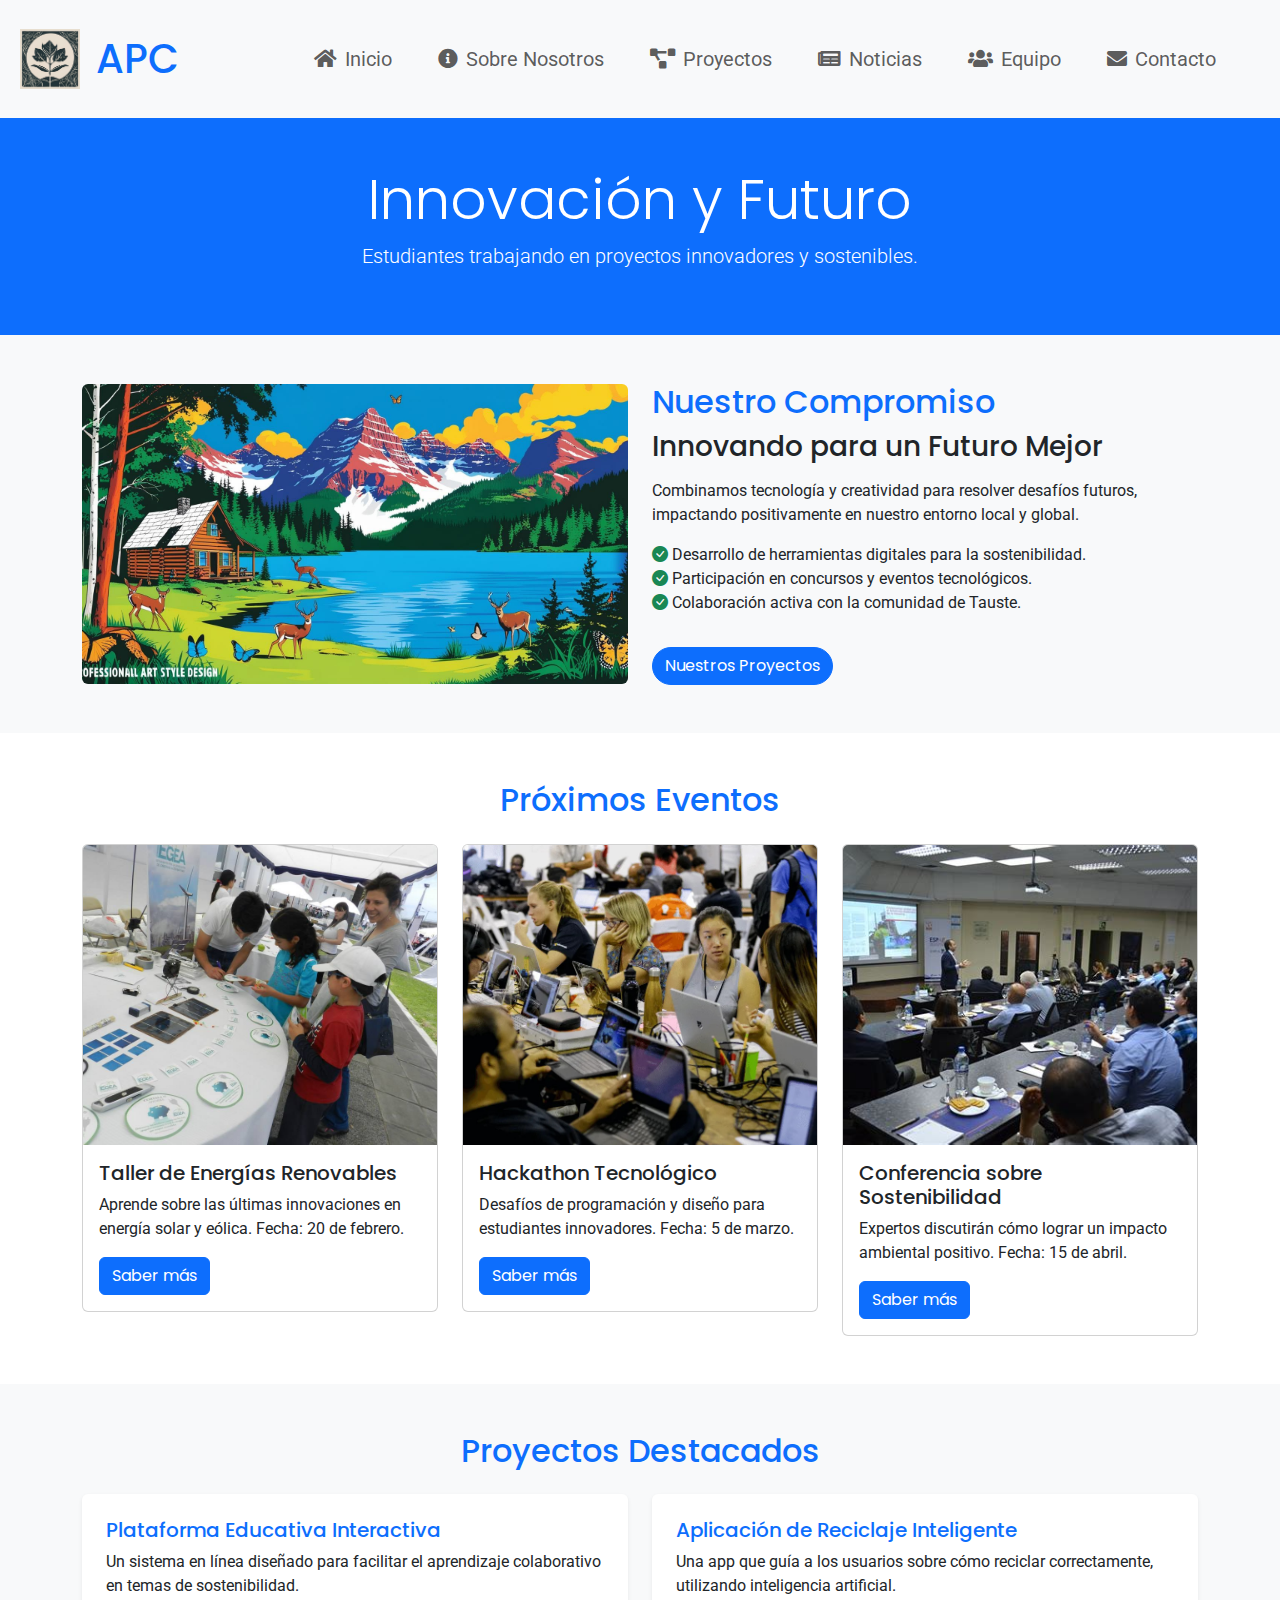
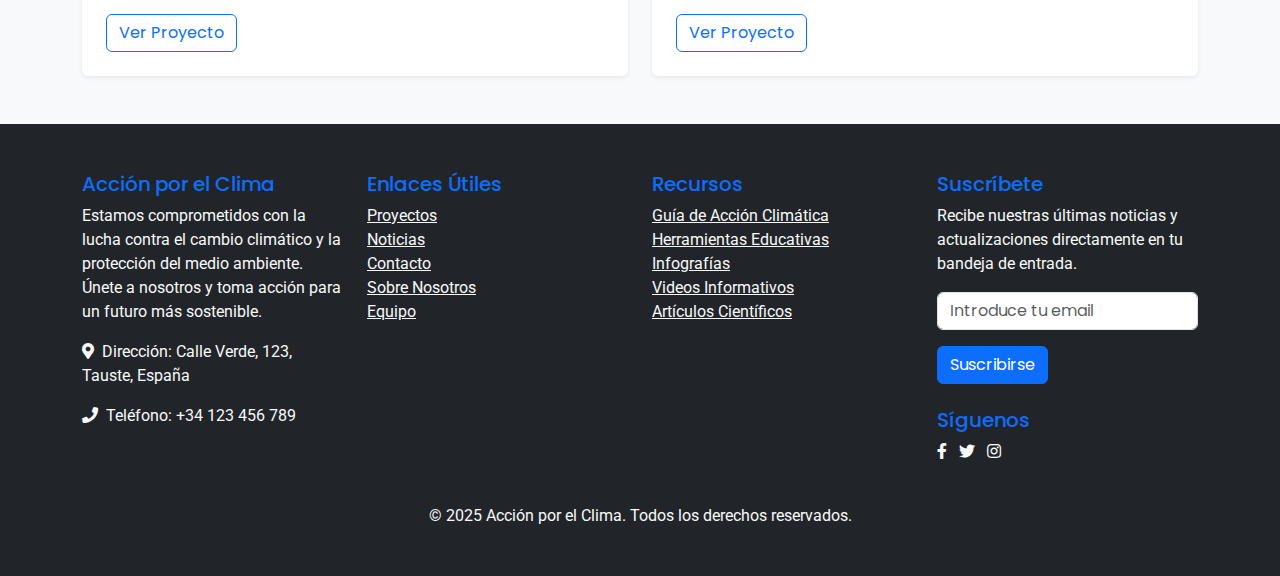
<file: ACM/index.html>
<!DOCTYPE html>
<html lang="es">

<head>
    <meta charset="utf-8" />
    <title>APC</title>
    <link rel="icon" href="./img/logo.png" type="image/x-icon" />
    <meta name="viewport" content="width=device-width, initial-scale=1.0" />
    <meta name="keywords" content="Innovación educativa" />
    <meta name="description" content="Proyectos tecnológicos y sostenibles." />

    <!-- Google Web Fonts -->
    <link
        href="https://fonts.googleapis.com/css2?family=Poppins:wght@300;400;600;700&family=Roboto:wght@400;700&display=swap"
        rel="stylesheet" />

    <!-- Bootstrap CSS -->
    <link href="https://cdn.jsdelivr.net/npm/bootstrap@5.3.0/dist/css/bootstrap.min.css" rel="stylesheet" />

    <!-- Custom Stylesheet -->
    <link href="./css/style.css" rel="stylesheet" />
    <link rel="stylesheet" href="https://use.fontawesome.com/releases/v5.15.4/css/all.css" />
    <link href="https://cdn.jsdelivr.net/npm/bootstrap-icons@1.4.1/font/bootstrap-icons.css" rel="stylesheet" />
</head>

<body>
    <header class="main-header bg-light shadow-sm">
        <nav class="navbar navbar-expand-lg navbar-light py-4 px-6" style="padding-left: 20px; padding-right: 20px">
            <a href="#" class="navbar-brand d-flex align-items-center">
                <img src="img/logo.png" alt="Logo" class="me-3" style="height: 60px" />
                <h1 class="text-primary m-0">APC</h1>
            </a>
            <button class="navbar-toggler" type="button" data-bs-toggle="collapse" data-bs-target="#navbarCollapse">
                <span class="navbar-toggler-icon"></span>
            </button>
            <div class="collapse navbar-collapse" id="navbarCollapse">
                <ul class="navbar-nav mx-auto">
                    <li class="nav-item">
                        <a href="index.html" class="nav-link fs-5"><i class="fas fa-home me-2"></i>Inicio</a>
                    </li>
                    <li class="nav-item">
                        <a href="about.html" class="nav-link fs-5"><i class="fas fa-info-circle me-2"></i>Sobre
                            Nosotros</a>
                    </li>
                    <li class="nav-item">
                        <a href="projects.html" class="nav-link fs-5"><i
                                class="fas fa-project-diagram me-2"></i>Proyectos</a>
                    </li>
                    <li class="nav-item">
                        <a href="news.html" class="nav-link fs-5"><i class="fas fa-newspaper me-2"></i>Noticias</a>
                    </li>
                    <li class="nav-item">
                        <a href="team.html" class="nav-link fs-5"><i class="fas fa-users me-2"></i>Equipo</a>
                    </li>
                    <li class="nav-item">
                        <a href="contact.html" class="nav-link fs-5"><i class="fas fa-envelope me-2"></i>Contacto</a>
                    </li>
                </ul>
            </div>
        </nav>
    </header>

    <main class="main-content">
         <section class="bg-primary text-white text-center py-5">
    <div class="container">
      <h1 class="display-4 animated animated-title">Innovación y Futuro</h1>
      <p class="lead animated animated-text">
        Estudiantes trabajando en proyectos innovadores y sostenibles.
      </p>
    </div>
  </section>

        <section class="about py-5 bg-light">
            <div class="container">
                <div class="row g-4 align-items-center">
                    <div class="col-lg-6 imagen-container">
                        <!-- Carrusel -->
                        <div class="carousel-container position-relative">
                            <div class="carousel">
                                <img src="./img/Carrusel/fondoo.jpg" alt="Imagen 1" class="img-fluid rounded d-block">
                                <img src="./img/Carrusel/2.jpg" alt="Imagen 2" class="img-fluid rounded d-none">
                                <img src="./img/Carrusel/3.jpng.webp" alt="Imagen 3" class="img-fluid rounded d-none">
                            </div>
                        </div>
                    </div>
                    <div class="col-lg-6">
                        <h2 class="text-primary">Nuestro Compromiso</h2>
                        <h3 class="mb-3">Innovando para un Futuro Mejor</h3>
                        <p>Combinamos tecnología y creatividad para resolver desafíos futuros, impactando positivamente
                            en nuestro entorno local y global.</p>
                        <ul class="list-unstyled">
                            <li><i class="bi bi-check-circle-fill text-success"></i> Desarrollo de herramientas
                                digitales para la sostenibilidad.</li>
                            <li><i class="bi bi-check-circle-fill text-success"></i> Participación en concursos y
                                eventos tecnológicos.</li>
                            <li><i class="bi bi-check-circle-fill text-success"></i> Colaboración activa con la
                                comunidad de Tauste.</li>
                        </ul>
                        <a href="projects.html" class="btn btn-primary rounded-pill mt-3">Nuestros Proyectos</a>
                    </div>
                </div>
            </div>
        </section>
       

        <section class="events py-5">
            <div class="container">
                <h2 class="text-center text-primary mb-4">Próximos Eventos</h2>
                <div class="row g-4">
                    <div class="col-md-6 col-lg-4">
                        <div class="card">
                            <img src="img/taller.jpg" class="card-img-top imagen" alt="Evento 1 " />
                            <div class="card-body">
                                <h5 class="card-title">Taller de Energías Renovables</h5>
                                <p class="card-text">
                                    Aprende sobre las últimas innovaciones en energía solar y
                                    eólica. Fecha: 20 de febrero.
                                </p>
                                <a href="#" class="btn btn-primary">Saber más</a>
                            </div>
                        </div>
                    </div>
                    <div class="col-md-6 col-lg-4">
                        <div class="card">
                            <img src="img/hackaton.jpg" class="card-img-top imagen" alt="Evento 2" />
                            <div class="card-body">
                                <h5 class="card-title">Hackathon Tecnológico</h5>
                                <p class="card-text">
                                    Desafíos de programación y diseño para estudiantes
                                    innovadores. Fecha: 5 de marzo.
                                </p>
                                <a href="#" class="btn btn-primary">Saber más</a>
                            </div>
                        </div>
                    </div>
                    <div class="col-md-6 col-lg-4">
                        <div class="card">
                            <img src="img/conferencia.jpg" class="card-img-top imagen" alt="Evento 3" />
                            <div class="card-body">
                                <h5 class="card-title">Conferencia sobre Sostenibilidad</h5>
                                <p class="card-text">
                                    Expertos discutirán cómo lograr un impacto ambiental
                                    positivo. Fecha: 15 de abril.
                                </p>
                                <a href="#" class="btn btn-primary">Saber más</a>
                            </div>
                        </div>
                    </div>
                </div>
            </div>
        </section>

        <section class="projects py-5 bg-light">
            <div class="container">
                <h2 class="text-center text-primary mb-4">Proyectos Destacados</h2>
                <div class="row g-4">
                    <div class="col-md-6">
                        <div class="project-item bg-white p-4 rounded shadow-sm">
                            <h5 class="text-primary">Plataforma Educativa Interactiva</h5>
                            <p>
                                Un sistema en línea diseñado para facilitar el aprendizaje
                                colaborativo en temas de sostenibilidad.
                            </p>
                            <a href="projects.html" class="btn btn-outline-primary">Ver Proyecto</a>
                        </div>
                    </div>
                    <div class="col-md-6">
                        <div class="project-item bg-white p-4 rounded shadow-sm">
                            <h5 class="text-primary">
                                Aplicación de Reciclaje Inteligente
                            </h5>
                            <p>
                                Una app que guía a los usuarios sobre cómo reciclar
                                correctamente, utilizando inteligencia artificial.
                            </p>
                            <a href="projects.html" class="btn btn-outline-primary">Ver Proyecto</a>
                        </div>
                    </div>
                </div>
            </div>
        </section>
    
    </main>

    <button id="backToTopBtn" onclick="scrollToTop()">Subir</button>

    <footer class="bg-dark text-light py-5">
        <div class="container">
            <div class="row">
                <div class="col-md-3">
                    <h5 class="text-primary">Acción por el Clima</h5>
                    <p>
                        Estamos comprometidos con la lucha contra el cambio climático y la
                        protección del medio ambiente. Únete a nosotros y toma acción para
                        un futuro más sostenible.
                    </p>
                    <p>
                        <i class="fas fa-map-marker-alt me-2"></i>Dirección: Calle Verde,
                        123, Tauste, España
                    </p>
                    <p><i class="fas fa-phone me-2"></i>Teléfono: +34 123 456 789</p>
                </div>
                <div class="col-md-3">
                    <h5 class="text-primary">Enlaces Útiles</h5>
                    <ul class="list-unstyled">
                        <li><a href="projects.html" class="text-light">Proyectos</a></li>
                        <li><a href="news.html" class="text-light">Noticias</a></li>
                        <li><a href="contact.html" class="text-light">Contacto</a></li>
                        <li>
                            <a href="about.html" class="text-light">Sobre Nosotros</a>
                        </li>
                        <li><a href="team.html" class="text-light">Equipo</a></li>
                    </ul>
                </div>
                <div class="col-md-3">
                    <h5 class="text-primary">Recursos</h5>
                    <ul class="list-unstyled">
                        <li>
                            <a href="#" class="text-light">Guía de Acción Climática</a>
                        </li>
                        <li>
                            <a href="#" class="text-light">Herramientas Educativas</a>
                        </li>
                        <li><a href="#" class="text-light">Infografías</a></li>
                        <li><a href="#" class="text-light">Videos Informativos</a></li>
                        <li><a href="#" class="text-light">Artículos Científicos</a></li>
                    </ul>
                </div>
                <div class="col-md-3">
                    <h5 class="text-primary">Suscríbete</h5>
                    <p>
                        Recibe nuestras últimas noticias y actualizaciones directamente en
                        tu bandeja de entrada.
                    </p>
                    <form>
                        <div class="mb-3">
                            <input type="email" class="form-control" placeholder="Introduce tu email" required />
                        </div>
                        <button type="submit" class="btn btn-primary">Suscribirse</button>
                    </form>
                    <h5 class="mt-4 text-primary">Síguenos</h5>
                    <ul class="list-inline">
                        <li class="list-inline-item">
                            <a href="#" class="text-light"><i class="fab fa-facebook-f"></i></a>
                        </li>
                        <li class="list-inline-item">
                            <a href="#" class="text-light"><i class="fab fa-twitter"></i></a>
                        </li>
                        <li class="list-inline-item">
                            <a href="#" class="text-light"><i class="fab fa-instagram"></i></a>
                        </li>
                    </ul>
                </div>
            </div>
            <div class="row mt-4">
                <div class="col text-center">
                    <p class="mb-0">
                        &copy; 2025 Acción por el Clima. Todos los derechos reservados.
                    </p>
                </div>
            </div>
        </div>
    </footer>

    <!-- Scripts de Bootstrap -->
    <script src="./js/main.js" ></script>
    <script src="https://code.jquery.com/jquery-3.5.1.slim.min.js"></script>
    <script src="https://cdn.jsdelivr.net/npm/@popperjs/core@2.5.4/dist/umd/popper.min.js"></script>
    <script src="https://cdn.jsdelivr.net/npm/bootstrap@5.3.0/dist/js/bootstrap.min.js"></script>
</body>

</html>
</file>
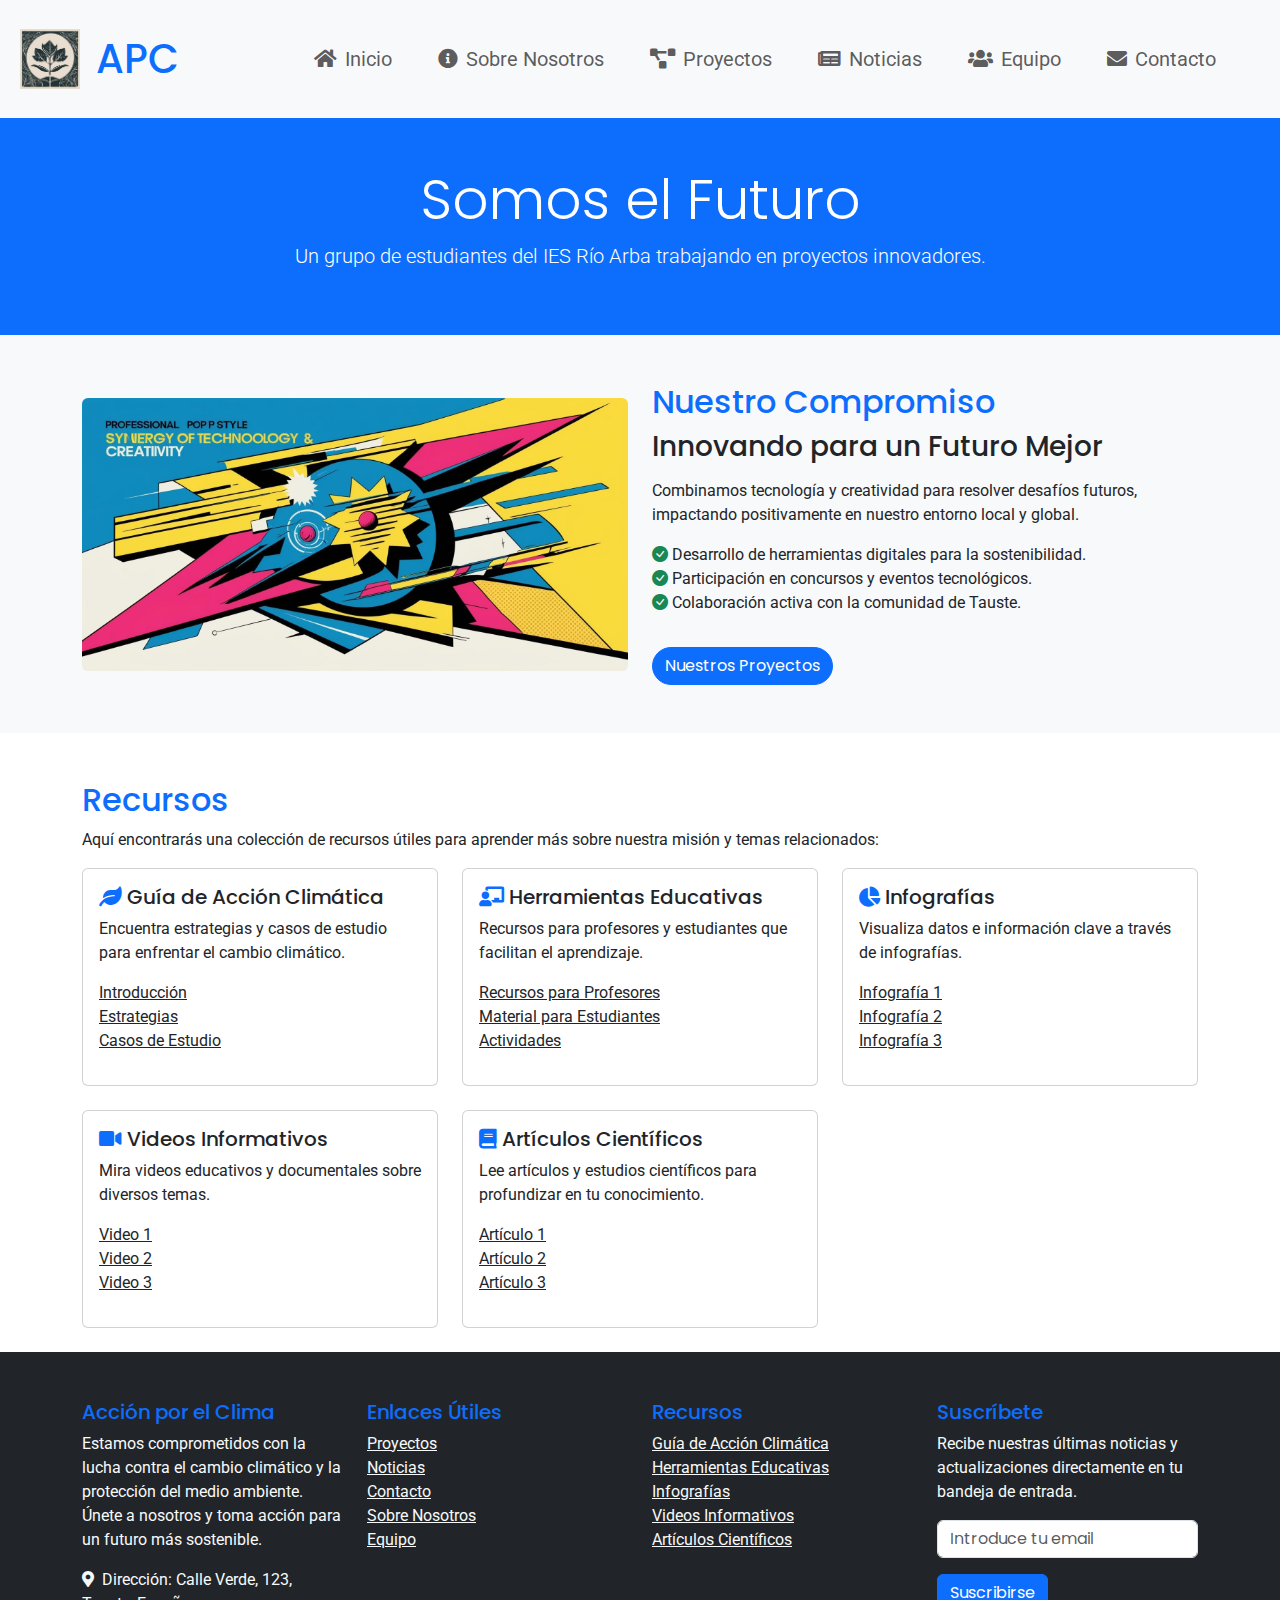
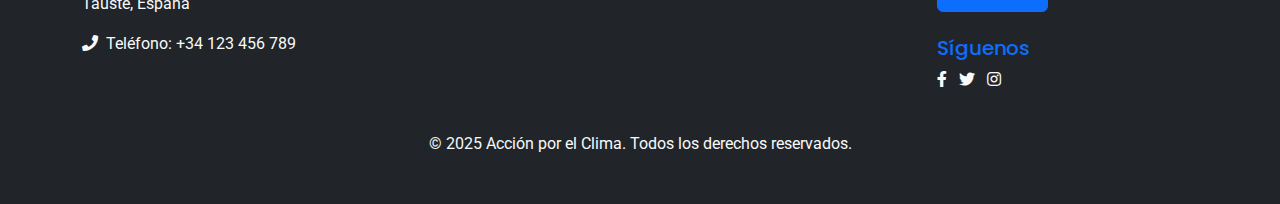
<file: ACM/about.html>
<!DOCTYPE html>
<html lang="es">
  <head>
    <meta charset="utf-8" />
    <title>APC</title>
    <link rel="icon" href="./img/logo.png" type="image/x-icon" />
    <meta name="viewport" content="width=device-width, initial-scale=1.0" />
    <meta name="keywords" content="Innovación educativa" />
    <meta name="description" content="Proyectos tecnológicos y sostenibles." />

    <!-- Google Web Fonts -->
    <link
      href="https://fonts.googleapis.com/css2?family=Poppins:wght@300;400;600;700&family=Roboto:wght@400;700&display=swap"
      rel="stylesheet"
    />

    <!-- Bootstrap CSS -->
    <link
      href="https://cdn.jsdelivr.net/npm/bootstrap@5.3.0/dist/css/bootstrap.min.css"
      rel="stylesheet"
    />

    <!-- Custom Stylesheet -->
    <link href="./css/style.css" rel="stylesheet" />
    <link
      rel="stylesheet"
      href="https://use.fontawesome.com/releases/v5.15.4/css/all.css"
    />
    <link
      href="https://cdn.jsdelivr.net/npm/bootstrap-icons@1.4.1/font/bootstrap-icons.css"
      rel="stylesheet"
    />
  </head>

  <body>
    <header class="main-header bg-light shadow-sm">
      <nav
        class="navbar navbar-expand-lg navbar-light py-4 px-6"
        style="padding-left: 20px; padding-right: 20px"
      >
        <a href="#" class="navbar-brand d-flex align-items-center">
          <img
            src="img/logo.png"
            alt="Logo"
            class="me-3"
            style="height: 60px"
          />
          <h1 class="text-primary m-0">APC</h1>
        </a>
        <button
          class="navbar-toggler"
          type="button"
          data-bs-toggle="collapse"
          data-bs-target="#navbarCollapse"
        >
          <span class="navbar-toggler-icon"></span>
        </button>
        <div class="collapse navbar-collapse" id="navbarCollapse">
          <ul class="navbar-nav mx-auto">
            <li class="nav-item">
              <a href="index.html" class="nav-link fs-5"
                ><i class="fas fa-home me-2"></i>Inicio</a
              >
            </li>
            <li class="nav-item">
              <a href="about.html" class="nav-link fs-5"
                ><i class="fas fa-info-circle me-2"></i>Sobre Nosotros</a
              >
            </li>
            <li class="nav-item">
              <a href="projects.html" class="nav-link fs-5"
                ><i class="fas fa-project-diagram me-2"></i>Proyectos</a
              >
            </li>
            <li class="nav-item">
              <a href="news.html" class="nav-link fs-5"
                ><i class="fas fa-newspaper me-2"></i>Noticias</a
              >
            </li>
            <li class="nav-item">
              <a href="team.html" class="nav-link fs-5"
                ><i class="fas fa-users me-2"></i>Equipo</a
              >
            </li>
            <li class="nav-item">
              <a href="contact.html" class="nav-link fs-5"
                ><i class="fas fa-envelope me-2"></i>Contacto</a
              >
            </li>
          </ul>
        </div>
      </nav>
    </header>

    <main class="main-content">
      <section class="bg-primary text-white text-center py-5">
        <div class="container">
          <h1 class="display-4">Somos el Futuro</h1>
          <p class="lead">
            Un grupo de estudiantes del IES Río Arba trabajando en proyectos
            innovadores.
          </p>
        </div>
      </section>

      <section class="about py-5 bg-light">
        <div class="container">
          <div class="row g-4 align-items-center">
            <div class="col-lg-6">
              <img
                src="./img/Tecnologiay Creatividad.jpg"
                alt="Tecnología y Creatividad"
                class="img-fluid rounded"
              />
            </div>
            <div class="col-lg-6">
              <h2 class="text-primary">Nuestro Compromiso</h2>
              <h3 class="mb-3">Innovando para un Futuro Mejor</h3>
              <p>
                Combinamos tecnología y creatividad para resolver desafíos
                futuros, impactando positivamente en nuestro entorno local y
                global.
              </p>
              <ul class="list-unstyled">
                <li>
                  <i class="bi bi-check-circle-fill text-success"></i>
                  Desarrollo de herramientas digitales para la sostenibilidad.
                </li>
                <li>
                  <i class="bi bi-check-circle-fill text-success"></i>
                  Participación en concursos y eventos tecnológicos.
                </li>
                <li>
                  <i class="bi bi-check-circle-fill text-success"></i>
                  Colaboración activa con la comunidad de Tauste.
                </li>
              </ul>
              <a href="projects.html" class="btn btn-primary rounded-pill mt-3"
                >Nuestros Proyectos</a
              >
            </div>
          </div>
        </div>
      </section>

      <div class="container mt-5">
        <div class="row">
          <div class="col-md-12">
            <h2 class="text-primary">Recursos</h2>
            <p>
              Aquí encontrarás una colección de recursos útiles para aprender
              más sobre nuestra misión y temas relacionados:
            </p>
          </div>
        </div>
        <div class="row">
          <div class="col-md-4 mb-4">
            <div class="card h-100">
              <div class="card-body">
                <h5 class="card-title">
                  <i class="fas fa-leaf text-primary"></i> Guía de Acción
                  Climática
                </h5>
                <p class="card-text">
                  Encuentra estrategias y casos de estudio para enfrentar el
                  cambio climático.
                </p>
                <ul class="list-unstyled">
                  <li><a href="#" class="text-dark">Introducción</a></li>
                  <li><a href="#" class="text-dark">Estrategias</a></li>
                  <li><a href="#" class="text-dark">Casos de Estudio</a></li>
                </ul>
              </div>
            </div>
          </div>
          <div class="col-md-4 mb-4">
            <div class="card h-100">
              <div class="card-body">
                <h5 class="card-title">
                  <i class="fas fa-chalkboard-teacher text-primary"></i>
                  Herramientas Educativas
                </h5>
                <p class="card-text">
                  Recursos para profesores y estudiantes que facilitan el
                  aprendizaje.
                </p>
                <ul class="list-unstyled">
                  <li>
                    <a href="#" class="text-dark">Recursos para Profesores</a>
                  </li>
                  <li>
                    <a href="#" class="text-dark">Material para Estudiantes</a>
                  </li>
                  <li><a href="#" class="text-dark">Actividades</a></li>
                </ul>
              </div>
            </div>
          </div>
          <div class="col-md-4 mb-4">
            <div class="card h-100">
              <div class="card-body">
                <h5 class="card-title">
                  <i class="fas fa-chart-pie text-primary"></i> Infografías
                </h5>
                <p class="card-text">
                  Visualiza datos e información clave a través de infografías.
                </p>
                <ul class="list-unstyled">
                  <li><a href="#" class="text-dark">Infografía 1</a></li>
                  <li><a href="#" class="text-dark">Infografía 2</a></li>
                  <li><a href="#" class="text-dark">Infografía 3</a></li>
                </ul>
              </div>
            </div>
          </div>
          <div class="col-md-4 mb-4">
            <div class="card h-100">
              <div class="card-body">
                <h5 class="card-title">
                  <i class="fas fa-video text-primary"></i> Videos Informativos
                </h5>
                <p class="card-text">
                  Mira videos educativos y documentales sobre diversos temas.
                </p>
                <ul class="list-unstyled">
                  <li><a href="#" class="text-dark">Video 1</a></li>
                  <li><a href="#" class="text-dark">Video 2</a></li>
                  <li><a href="#" class="text-dark">Video 3</a></li>
                </ul>
              </div>
            </div>
          </div>
          <div class="col-md-4 mb-4">
            <div class="card h-100">
              <div class="card-body">
                <h5 class="card-title">
                  <i class="fas fa-book text-primary"></i> Artículos Científicos
                </h5>
                <p class="card-text">
                  Lee artículos y estudios científicos para profundizar en tu
                  conocimiento.
                </p>
                <ul class="list-unstyled">
                  <li><a href="#" class="text-dark">Artículo 1</a></li>
                  <li><a href="#" class="text-dark">Artículo 2</a></li>
                  <li><a href="#" class="text-dark">Artículo 3</a></li>
                </ul>
              </div>
            </div>
          </div>
        </div>
      </div>
    </main>

    <button id="backToTopBtn" onclick="scrollToTop()">Subir</button>

    <footer class="bg-dark text-light py-5">
      <div class="container">
        <div class="row">
          <div class="col-md-3">
            <h5 class="text-primary">Acción por el Clima</h5>
            <p>
              Estamos comprometidos con la lucha contra el cambio climático y la
              protección del medio ambiente. Únete a nosotros y toma acción para
              un futuro más sostenible.
            </p>
            <p>
              <i class="fas fa-map-marker-alt me-2"></i>Dirección: Calle Verde,
              123, Tauste, España
            </p>
            <p><i class="fas fa-phone me-2"></i>Teléfono: +34 123 456 789</p>
          </div>
          <div class="col-md-3">
            <h5 class="text-primary">Enlaces Útiles</h5>
            <ul class="list-unstyled">
              <li><a href="projects.html" class="text-light">Proyectos</a></li>
              <li><a href="news.html" class="text-light">Noticias</a></li>
              <li><a href="contact.html" class="text-light">Contacto</a></li>
              <li>
                <a href="about.html" class="text-light">Sobre Nosotros</a>
              </li>
              <li><a href="team.html" class="text-light">Equipo</a></li>
            </ul>
          </div>
          <div class="col-md-3">
            <h5 class="text-primary">Recursos</h5>
            <ul class="list-unstyled">
              <li>
                <a href="#" class="text-light">Guía de Acción Climática</a>
              </li>
              <li>
                <a href="#" class="text-light">Herramientas Educativas</a>
              </li>
              <li><a href="#" class="text-light">Infografías</a></li>
              <li><a href="#" class="text-light">Videos Informativos</a></li>
              <li><a href="#" class="text-light">Artículos Científicos</a></li>
            </ul>
          </div>
          <div class="col-md-3">
            <h5 class="text-primary">Suscríbete</h5>
            <p>
              Recibe nuestras últimas noticias y actualizaciones directamente en
              tu bandeja de entrada.
            </p>
            <form>
              <div class="mb-3">
                <input
                  type="email"
                  class="form-control"
                  placeholder="Introduce tu email"
                  required
                />
              </div>
              <button type="submit" class="btn btn-primary">Suscribirse</button>
            </form>
            <h5 class="mt-4 text-primary">Síguenos</h5>
            <ul class="list-inline">
              <li class="list-inline-item">
                <a href="#" class="text-light"
                  ><i class="fab fa-facebook-f"></i
                ></a>
              </li>
              <li class="list-inline-item">
                <a href="#" class="text-light"
                  ><i class="fab fa-twitter"></i
                ></a>
              </li>
              <li class="list-inline-item">
                <a href="#" class="text-light"
                  ><i class="fab fa-instagram"></i
                ></a>
              </li>
            </ul>
          </div>
        </div>
        <div class="row mt-4">
          <div class="col text-center">
            <p class="mb-0">
              &copy; 2025 Acción por el Clima. Todos los derechos reservados.
            </p>
          </div>
        </div>
      </div>
    </footer>

    <!-- Scripts de Bootstrap -->
    <script src="./js/main.js"></script>
    <script src="https://code.jquery.com/jquery-3.5.1.slim.min.js"></script>
    <script src="https://cdn.jsdelivr.net/npm/@popperjs/core@2.5.4/dist/umd/popper.min.js"></script>
    <script src="https://cdn.jsdelivr.net/npm/bootstrap@5.3.0/dist/js/bootstrap.min.js"></script>
  </body>
</html>
</file>
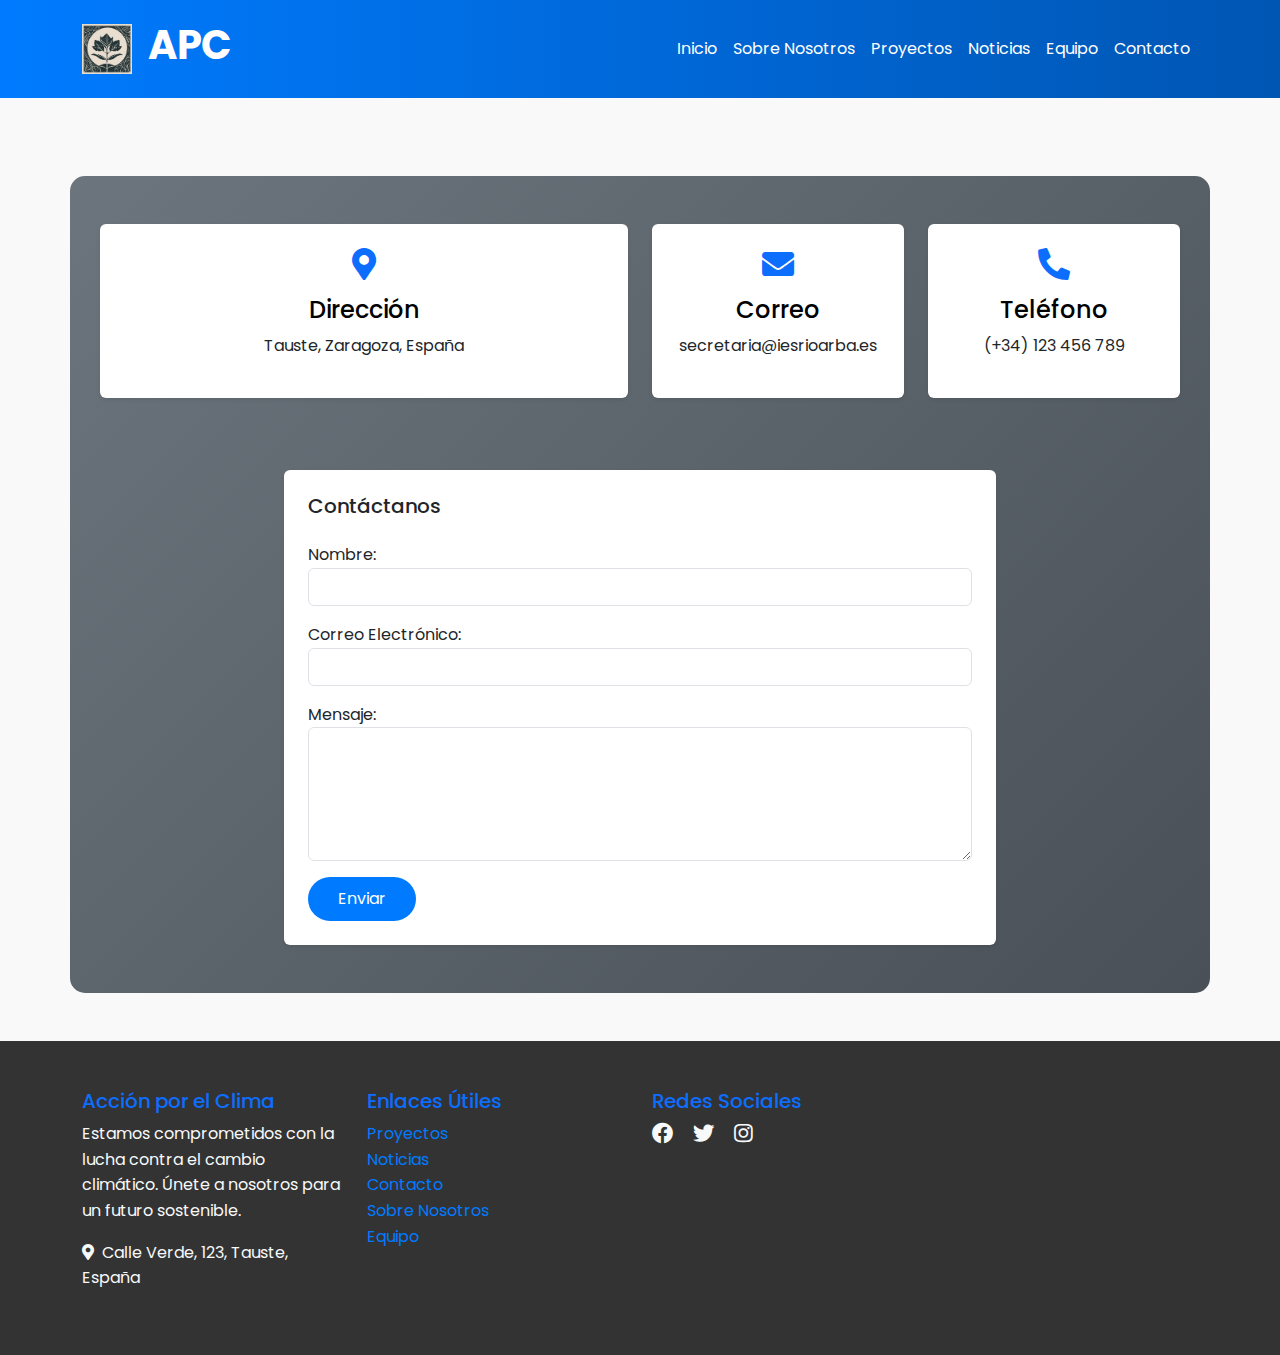
<file: ACM/contact.html>
<!DOCTYPE html>
<html lang="es">
<head>
    <meta charset="utf-8">
    <title>APC - Acción por el Clima</title>
    <link rel="icon" href="./img/logo.png" type="image/x-icon">
    <meta name="viewport" content="width=device-width, initial-scale=1.0">
    <meta name="keywords" content="Innovación educativa">
    <meta name="description" content="Proyectos tecnológicos y sostenibles.">

    <!-- Google Web Fonts -->
    <link href="https://fonts.googleapis.com/css2?family=Poppins:wght@300;400;600;700&family=Roboto:wght@400;700&display=swap" rel="stylesheet">

    <!-- Bootstrap CSS -->
    <link href="https://cdn.jsdelivr.net/npm/bootstrap@5.3.0/dist/css/bootstrap.min.css" rel="stylesheet">

    <!-- Custom Stylesheet -->
    <link rel="stylesheet" href="https://use.fontawesome.com/releases/v5.15.4/css/all.css">
    <link href="https://cdn.jsdelivr.net/npm/bootstrap-icons@1.4.1/font/bootstrap-icons.css" rel="stylesheet">
    <style>
        body {
            font-family: 'Poppins', sans-serif;
            line-height: 1.6;
        }
        .navbar {
            background: linear-gradient(90deg, #007BFF, #0056b3);
        }
        .navbar-brand h1 {
            font-weight: 700;
            color: #fff;
        }
        .nav-link {
            color: #fff;
            transition: color 0.3s;
        }
        .nav-link:hover {
            color: #FFD700;
        }
        .main-content {
            background-color: #f9f9f9;
            padding-top: 30px;
        }
        .contact .container {
            background: linear-gradient(135deg, #6c757d, #495057);
            border-radius: 15px;
            padding: 30px;
        }
        .contact .text-white {
            color: #fff;
        }
        .btn-primary {
            background-color: #007BFF;
            border: none;
            border-radius: 50px;
            padding: 10px 30px;
            transition: background-color 0.3s;
        }
        .btn-primary:hover {
            background-color: #0056b3;
        }
        #backToTopBtn {
            position: fixed;
            bottom: 20px;
            right: 20px;
            display: none;
            background: #007BFF;
            color: white;
            border: none;
            border-radius: 50%;
            padding: 10px 15px;
            cursor: pointer;
            box-shadow: 0 4px 8px rgba(0, 0, 0, 0.2);
        }
        footer {
            background: #333;
            color: #bbb;
        }
        footer a {
            color: #007BFF;
            text-decoration: none;
        }
        footer a:hover {
            color: #FFD700;
        }
    </style>
</head>

<body>
    <header class="main-header">
        <nav class="navbar navbar-expand-lg py-3">
            <div class="container">
                <a href="#" class="navbar-brand d-flex align-items-center">
                    <img src="img/logo.png" alt="Logo" class="me-3" style="height: 50px;">
                    <h1>APC</h1>
                </a>
                <button class="navbar-toggler" type="button" data-bs-toggle="collapse" data-bs-target="#navbarCollapse">
                    <span class="navbar-toggler-icon"></span>
                </button>
                <div class="collapse navbar-collapse" id="navbarCollapse">
                    <ul class="navbar-nav ms-auto">
                        <li class="nav-item"><a href="index.html" class="nav-link">Inicio</a></li>
                        <li class="nav-item"><a href="about.html" class="nav-link">Sobre Nosotros</a></li>
                        <li class="nav-item"><a href="projects.html" class="nav-link">Proyectos</a></li>
                        <li class="nav-item"><a href="news.html" class="nav-link">Noticias</a></li>
                        <li class="nav-item"><a href="team.html" class="nav-link">Equipo</a></li>
                        <li class="nav-item"><a href="contact.html" class="nav-link">Contacto</a></li>
                    </ul>
                </div>
            </div>
        </nav>
    </header>

    <main class="main-content">
        <div class="container-fluid contact py-5">
            <div class="container py-5">
                <div class="row text-center">
                    <div class="col-lg-6 mb-4">
                        <div class="bg-white shadow-sm rounded p-4">
                            <i class="fas fa-map-marker-alt fa-2x text-primary mb-3"></i>
                            <h4 class="text-black">Dirección</h4>
                            <p>Tauste, Zaragoza, España</p>
                        </div>
                    </div>
                    <div class="col-lg-3 mb-4">
                        <div class="bg-white shadow-sm rounded p-4">
                            <i class="fas fa-envelope fa-2x text-primary mb-3"></i>
                            <h4 class="text-black">Correo</h4>
                            <p>secretaria@iesrioarba.es</p>
                        </div>
                    </div>
                    <div class="col-lg-3 mb-4">
                        <div class="bg-white shadow-sm rounded p-4">
                            <i class="fa fa-phone-alt fa-2x text-primary mb-3"></i>
                            <h4 class="text-black">Teléfono</h4>
                            <p>(+34) 123 456 789</p>
                        </div>
                    </div>
                </div>
                <div class="row mt-5 justify-content-center">
                    <div class="col-lg-8">
                        <div class="bg-white shadow-sm rounded p-4">
                            <h5 class="mb-4">Contáctanos</h5>
                            <form action="enviar.php" method="post">
                                <div class="form-group mb-3">
                                    <label for="name">Nombre:</label>
                                    <input type="text" id="name" name="name" class="form-control" required>
                                </div>
                                <div class="form-group mb-3">
                                    <label for="email">Correo Electrónico:</label>
                                    <input type="email" id="email" name="email" class="form-control" required>
                                </div>
                                <div class="form-group mb-3">
                                    <label for="message">Mensaje:</label>
                                    <textarea id="message" name="message" rows="5" class="form-control" required></textarea>
                                </div>
                                <button type="submit" class="btn btn-primary">Enviar</button>
                            </form>
                        </div>
                    </div>
                </div>
            </div>
        </div>
    </main>

    <button id="backToTopBtn" onclick="scrollToTop()">&#8679;</button>

    <footer class="text-light py-5">
        <div class="container">
            <div class="row">
                <div class="col-md-3">
                    <h5 class="text-primary">Acción por el Clima</h5>
                    <p>Estamos comprometidos con la lucha contra el cambio climático. Únete a nosotros para un futuro sostenible.</p>
                    <p><i class="fas fa-map-marker-alt me-2"></i>Calle Verde, 123, Tauste, España</p>
                </div>
                <div class="col-md-3">
                    <h5 class="text-primary">Enlaces Útiles</h5>
                    <ul class="list-unstyled">
                        <li><a href="projects.html">Proyectos</a></li>
                        <li><a href="news.html">Noticias</a></li>
                        <li><a href="contact.html">Contacto</a></li>
                        <li><a href="about.html">Sobre Nosotros</a></li>
                        <li><a href="team.html">Equipo</a></li>
                    </ul>
                </div>
                <div class="col-md-3">
                    <h5 class="text-primary">Redes Sociales</h5>
                    <a href="#" class="text-light me-3"><i class="fab fa-facebook fa-lg"></i></a>
                    <a href="#" class="text-light me-3"><i class="fab fa-twitter fa-lg"></i></a>
                    <a href="#" class="text-light"><i class="fab fa-instagram fa-lg"></i></a>
                </div>
            </div>
        </div>
    </footer>

    <script>
        const backToTopBtn = document.getElementById("backToTopBtn");
        window.addEventListener("scroll", () => {
            if (window.scrollY > 200) {
                backToTopBtn.style.display = "block";
            } else {
                backToTopBtn.style.display = "none";
            }
        });
        function scrollToTop() {
            window.scrollTo({ top: 0, behavior: "smooth" });
        }
    </script>
    <script src="https://cdn.jsdelivr.net/npm/bootstrap@5.3.0/dist/js/bootstrap.bundle.min.js"></script>
</body>
</html>
</file>
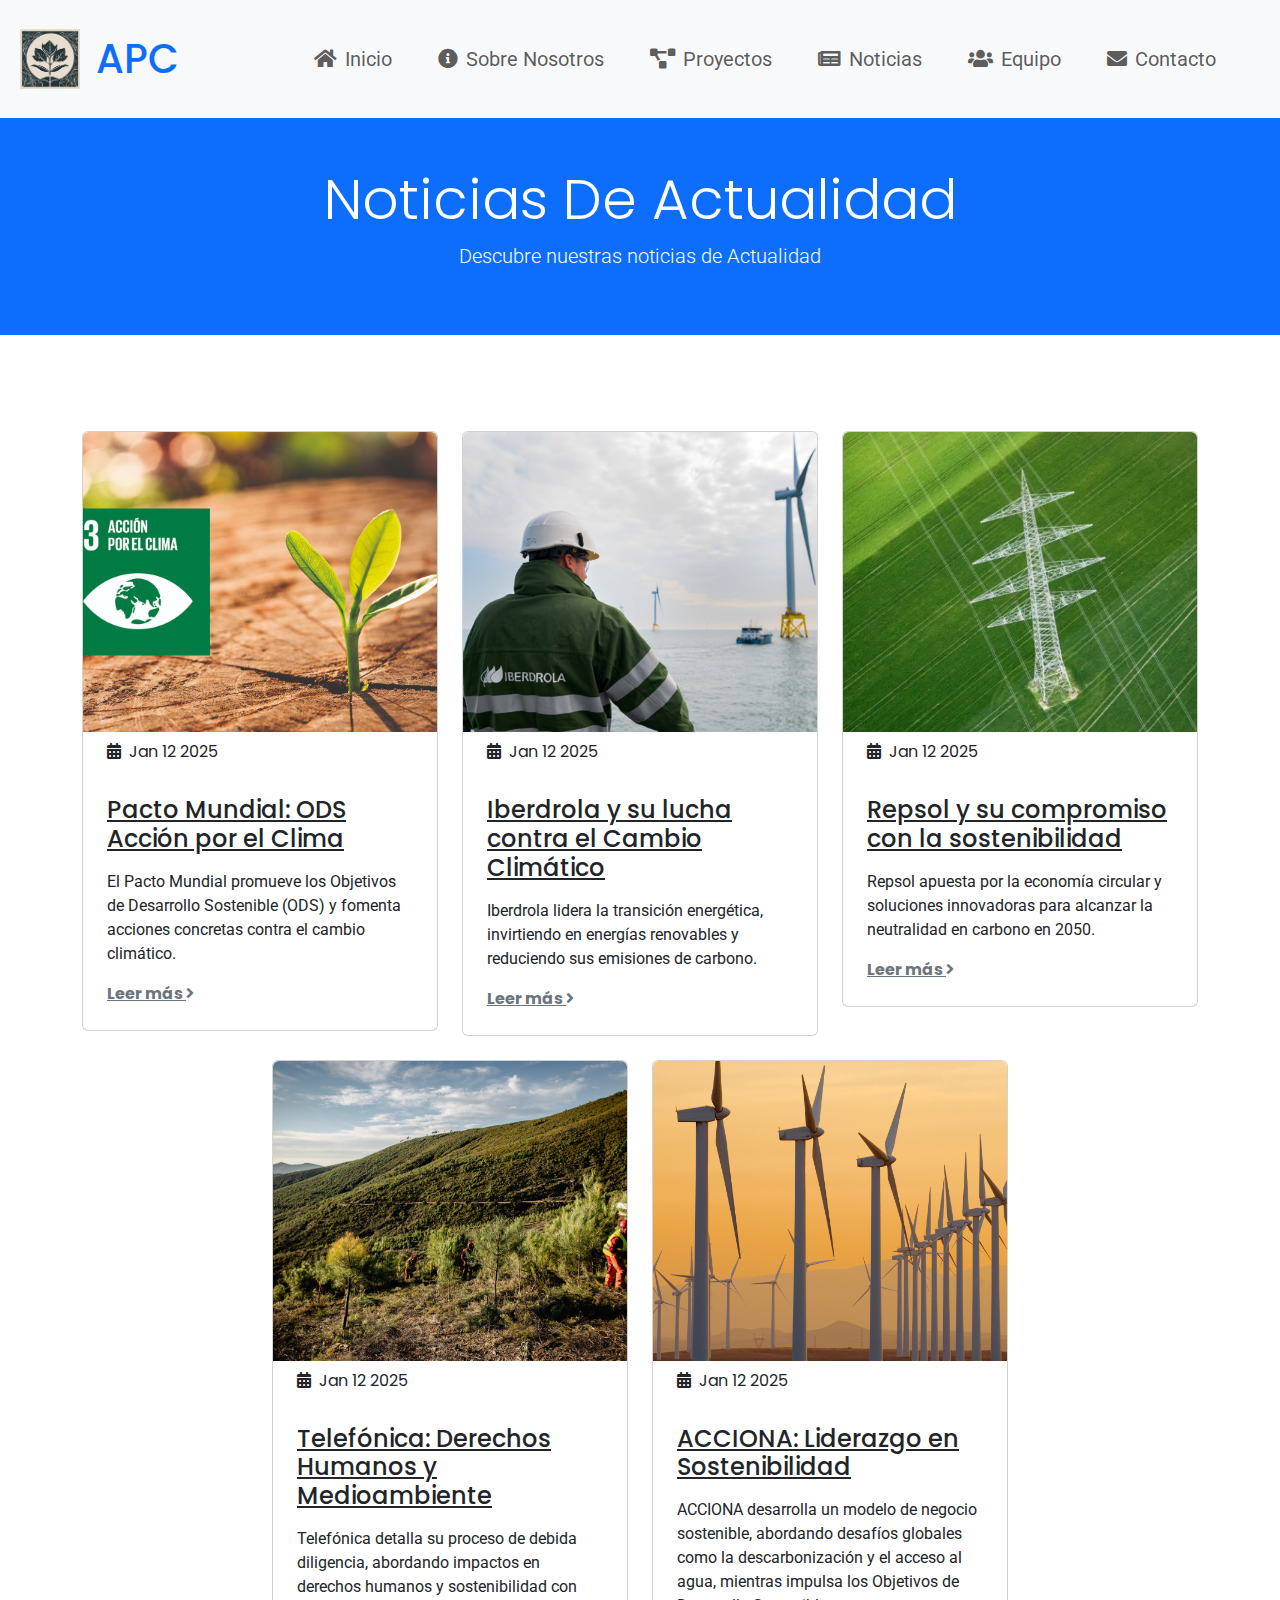
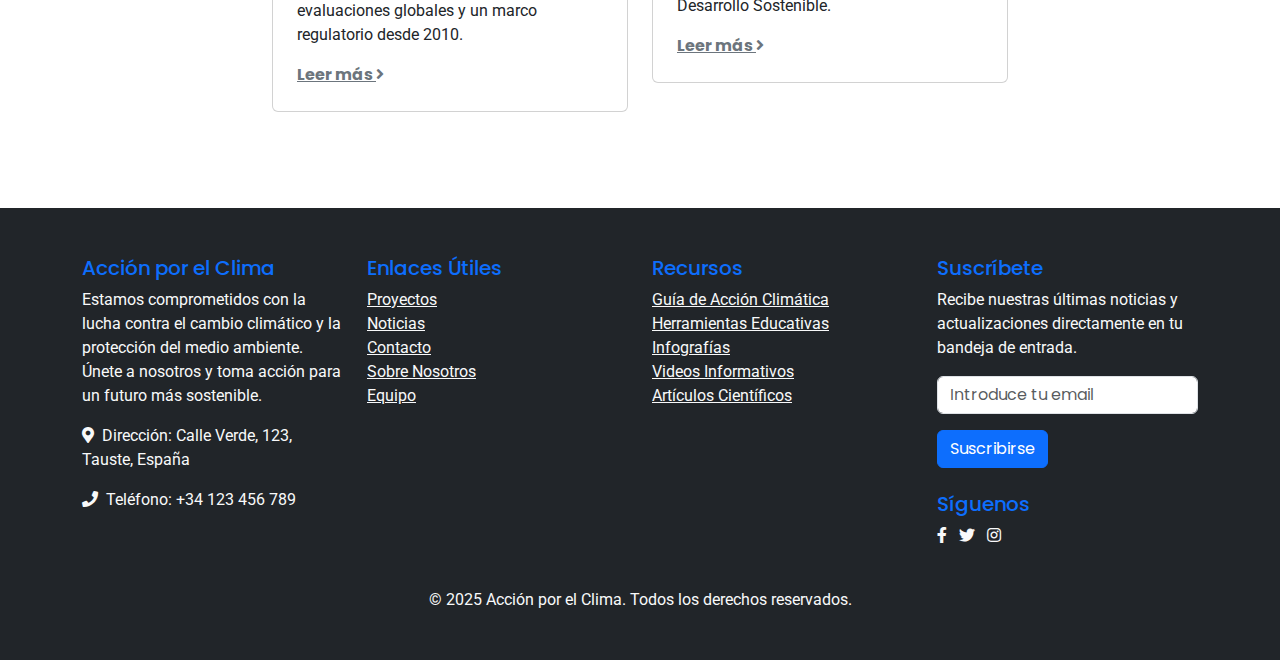
<file: ACM/news.html>
<!DOCTYPE html>
<html lang="es">
<head>
    <meta charset="utf-8">
    <title>APC</title>
    <link rel="icon" href="./img/logo.png" type="image/x-icon">
    <meta name="viewport" content="width=device-width, initial-scale=1.0">
    <meta name="keywords" content="Innovación educativa">
    <meta name="description" content="Proyectos tecnológicos y sostenibles.">

    <!-- Google Web Fonts -->
    <link href="https://fonts.googleapis.com/css2?family=Poppins:wght@300;400;600;700&family=Roboto:wght@400;700&display=swap" rel="stylesheet">

    <!-- Bootstrap CSS -->
    <link href="https://cdn.jsdelivr.net/npm/bootstrap@5.3.0/dist/css/bootstrap.min.css" rel="stylesheet">

    <!-- Custom Stylesheet -->
    <link href="./css/style.css" rel="stylesheet">
    <link rel="stylesheet" href="https://use.fontawesome.com/releases/v5.15.4/css/all.css">
    <link href="https://cdn.jsdelivr.net/npm/bootstrap-icons@1.4.1/font/bootstrap-icons.css" rel="stylesheet">
</head>

<body>
    <header class="main-header bg-light shadow-sm">
        <nav class="navbar navbar-expand-lg navbar-light py-4 px-6" style="padding-left: 20px; padding-right: 20px;">
            <a href="#" class="navbar-brand d-flex align-items-center">
                <img src="img/logo.png" alt="Logo" class="me-3" style="height: 60px;">
                <h1 class="text-primary m-0">APC</h1>
            </a>
            <button class="navbar-toggler" type="button" data-bs-toggle="collapse" data-bs-target="#navbarCollapse">
                <span class="navbar-toggler-icon"></span>
            </button>
            <div class="collapse navbar-collapse" id="navbarCollapse">
                <ul class="navbar-nav mx-auto">
                    <li class="nav-item"><a href="index.html" class="nav-link fs-5"><i class="fas fa-home me-2"></i>Inicio</a></li>
                    <li class="nav-item"><a href="about.html" class="nav-link fs-5"><i class="fas fa-info-circle me-2"></i>Sobre Nosotros</a></li>
                    <li class="nav-item"><a href="projects.html" class="nav-link fs-5"><i class="fas fa-project-diagram me-2"></i>Proyectos</a></li>
                    <li class="nav-item"><a href="news.html" class="nav-link fs-5"><i class="fas fa-newspaper me-2"></i>Noticias</a></li>
                    <li class="nav-item"><a href="team.html" class="nav-link fs-5"><i class="fas fa-users me-2"></i>Equipo</a></li>
                    <li class="nav-item"><a href="contact.html" class="nav-link fs-5"><i class="fas fa-envelope me-2"></i>Contacto</a></li>
                </ul>
            </div>
        </nav>
    </header>

    <main class="main-content">
        <section class="bg-primary text-white text-center py-5">
            <div class="container">
                <h1 class="display-4">Noticias De Actualidad</h1>
                <p class="lead">Descubre nuestras noticias de Actualidad</p>
            </div>
        </section>


        <div class="container-fluid blog py-5">
            <div class="container py-5">
                <div class="row g-4 justify-content-center">
                    <!-- Blog Item 1 -->
                    <div class="col-lg-6 col-xl-4 wow fadeInUp" data-wow-delay="0.2s">
                        <div class="blog-item card">
                            <div class="blog-img">
                                <img src="img/img_noticias/blog-1.jpg" class="img-fluid rounded-top w-100 imagen"
                                    alt="Pacto Mundial ODS Acción por el Clima">
                                <div class="blog-date px-4 py-2"><i class="fa fa-calendar-alt me-1"></i> Jan 12 2025
                                </div>
                            </div>
                            <div class="blog-content rounded-bottom p-4">
                                <a href="#" class="h4 d-inline-block mb-3">Pacto Mundial: ODS Acción por el Clima</a>
                                <p>El Pacto Mundial promueve los Objetivos de Desarrollo Sostenible (ODS) y fomenta
                                    acciones
                                    concretas contra el cambio climático.</p>
                                <a href="https://www.pactomundial.org/ods/13-accion-por-el-clima/" class="fw-bold text-secondary">Leer más <i
                                        class="fa fa-angle-right"></i></a>
                            </div>
                        </div>
                    </div>
                    <!-- Blog Item 2 -->
                    <div class="col-lg-6 col-xl-4 wow fadeInUp" data-wow-delay="0.4s">
                        <div class="blog-item card">
                            <div class="blog-img">
                                <img src="img/img_noticias/blog-2.jpg" class="img-fluid rounded-top w-100 imagen"
                                    alt="Iberdrola Cambio Climático">
                                <div class="blog-date px-4 py-2"><i class="fa fa-calendar-alt me-1"></i> Jan 12 2025
                                </div>
                            </div>
                            <div class="blog-content rounded-bottom p-4">
                                <a href="#" class="h4 d-inline-block mb-3">Iberdrola y su lucha contra el Cambio
                                    Climático</a>
                                <p>Iberdrola lidera la transición energética, invirtiendo en energías renovables y
                                    reduciendo sus emisiones de carbono.</p>
                                <a href="https://www.iberdrola.com/sostenibilidad/contra-cambio-climatico"
                                    class="fw-bold text-secondary">Leer más <i class="fa fa-angle-right"></i></a>
                            </div>
                        </div>
                    </div>
                    <!-- Blog Item 3 -->
                    <div class="col-lg-6 col-xl-4 wow fadeInUp" data-wow-delay="0.6s">
                        <div class="blog-item card">
                            <div class="blog-img">
                                <img src="img/img_noticias/blog-3.jpg" class="img-fluid rounded-top w-100 imagen"
                                    alt="Contribución de Repsol">
                                <div class="blog-date px-4 py-2"><i class="fa fa-calendar-alt me-1"></i> Jan 12 2025
                                </div>
                            </div>
                            <div class="blog-content rounded-bottom p-4">
                                <a href="#" class="h4 d-inline-block mb-3">Repsol y su compromiso con la
                                    sostenibilidad</a>
                                <p>Repsol apuesta por la economía circular y soluciones innovadoras para alcanzar la
                                    neutralidad en carbono en 2050.</p>
                                <a href="https://www.repsol.com/es/sostenibilidad/index.cshtml"
                                    class="fw-bold text-secondary">Leer más <i class="fa fa-angle-right"></i></a>
                            </div>
                        </div>
                    </div>

                    <!-- Blog Item 4 -->
                    <div class="col-lg-6 col-xl-4 wow fadeInUp" data-wow-delay="0.6s">
                        <div class="blog-item card">
                            <div class="blog-img">
                                <img src="img/img_noticias/blog-4.jpg" class="img-fluid rounded-top w-100 imagen" 
                                    alt="Telefónica y su compromiso con DDHH y medioambiente">
                                <div class="blog-date px-4 py-2"><i class="fa fa-calendar-alt me-1"></i> Jan 12 2025
                                </div>
                            </div>
                            <div class="blog-content rounded-bottom p-4">
                                <a href="https://www.telefonica.com/es/sala-comunicacion/reportes/el-proceso-de-debida-diligencia-de-telefonica-en-ddhh-y-medioambiente/"
                                    class="h4 d-inline-block mb-3">
                                    Telefónica: Derechos Humanos y Medioambiente
                                </a>
                                <p>Telefónica detalla su proceso de debida diligencia, abordando impactos en derechos
                                    humanos y sostenibilidad con evaluaciones globales y un marco regulatorio desde
                                    2010.</p>
                                <a href="https://www.telefonica.com/es/sala-comunicacion/reportes/el-proceso-de-debida-diligencia-de-telefonica-en-ddhh-y-medioambiente/"
                                    class="fw-bold text-secondary">Leer más <i class="fa fa-angle-right"></i></a>
                            </div>
                        </div>
                    </div>
                    <!-- Blog Item 5 -->
                    <div class="col-lg-6 col-xl-4 wow fadeInUp" data-wow-delay="0.6s">
                        <div class="blog-item card">
                            <div class="blog-img">
                                <img src="img/img_noticias/blog-5.jpg" class="img-fluid rounded-top w-100 imagen"
                                    alt="ACCIONA y la sostenibilidad">
                                <div class="blog-date px-4 py-2"><i class="fa fa-calendar-alt me-1"></i> Jan 12 2025
                                </div>
                            </div>
                            <div class="blog-content rounded-bottom p-4">
                                <a href="https://www.acciona.com/es/nuestro-proposito/sostenibilidad/"
                                    class="h4 d-inline-block mb-3">
                                    ACCIONA: Liderazgo en Sostenibilidad
                                </a>
                                <p>ACCIONA desarrolla un modelo de negocio sostenible, abordando desafíos globales como
                                    la descarbonización y el acceso al agua, mientras impulsa los Objetivos de
                                    Desarrollo Sostenible.</p>
                                <a href="https://www.acciona.com/es/nuestro-proposito/sostenibilidad/"
                                    class="fw-bold text-secondary">Leer más <i class="fa fa-angle-right"></i></a>
                            </div>
                        </div>
                    </div>
                </div>
            </div>
        </div>
        <button id="backToTopBtn" onclick="scrollToTop()">Subir</button>
    </main>
        <footer class="bg-dark text-light py-5">
            <div class="container">
                <div class="row">
                    <div class="col-md-3">
                        <h5 class="text-primary">Acción por el Clima</h5>
                        <p>Estamos comprometidos con la lucha contra el cambio climático y la protección del medio ambiente. Únete a nosotros y toma acción para un futuro más sostenible.</p>
                        <p><i class="fas fa-map-marker-alt me-2"></i>Dirección: Calle Verde, 123, Tauste, España</p>
                        <p><i class="fas fa-phone me-2"></i>Teléfono: +34 123 456 789</p>
                    </div>
                    <div class="col-md-3">
                        <h5 class="text-primary">Enlaces Útiles</h5>
                        <ul class="list-unstyled">
                            <li><a href="projects.html" class="text-light">Proyectos</a></li>
                            <li><a href="news.html" class="text-light">Noticias</a></li>
                            <li><a href="contact.html" class="text-light">Contacto</a></li>
                            <li><a href="about.html" class="text-light">Sobre Nosotros</a></li>
                            <li><a href="team.html" class="text-light">Equipo</a></li>
                        </ul>
                    </div>
                    <div class="col-md-3">
                        <h5 class="text-primary">Recursos</h5>
                        <ul class="list-unstyled">
                            <li><a href="#" class="text-light">Guía de Acción Climática</a></li>
                            <li><a href="#" class="text-light">Herramientas Educativas</a></li>
                            <li><a href="#" class="text-light">Infografías</a></li>
                            <li><a href="#" class="text-light">Videos Informativos</a></li>
                            <li><a href="#" class="text-light">Artículos Científicos</a></li>
                        </ul>
                    </div>
                    <div class="col-md-3">
                        <h5 class="text-primary">Suscríbete</h5>
                        <p>Recibe nuestras últimas noticias y actualizaciones directamente en tu bandeja de entrada.</p>
                        <form>
                            <div class="mb-3">
                                <input type="email" class="form-control" placeholder="Introduce tu email" required>
                            </div>
                            <button type="submit" class="btn btn-primary">Suscribirse</button>
                        </form>
                        <h5 class="mt-4 text-primary">Síguenos</h5>
                        <ul class="list-inline">
                            <li class="list-inline-item"><a href="#" class="text-light"><i class="fab fa-facebook-f"></i></a></li>
                            <li class="list-inline-item"><a href="#" class="text-light"><i class="fab fa-twitter"></i></a></li>
                            <li class="list-inline-item"><a href="#" class="text-light"><i class="fab fa-instagram"></i></a></li>
                        </ul>
                    </div>
                </div>
                <div class="row mt-4">
                    <div class="col text-center">
                        <p class="mb-0">&copy; 2025 Acción por el Clima. Todos los derechos reservados.</p>
                    </div>
                </div>
            </div>
        </footer>
          <!-- Scripts de Bootstrap -->
    <script src="https://code.jquery.com/jquery-3.5.1.slim.min.js"></script>
    <script src="https://cdn.jsdelivr.net/npm/@popperjs/core@2.5.4/dist/umd/popper.min.js"></script>
    <script src="https://cdn.jsdelivr.net/npm/bootstrap@5.3.0/dist/js/bootstrap.min.js"></script>


        
  
</body>
</html>
</file>
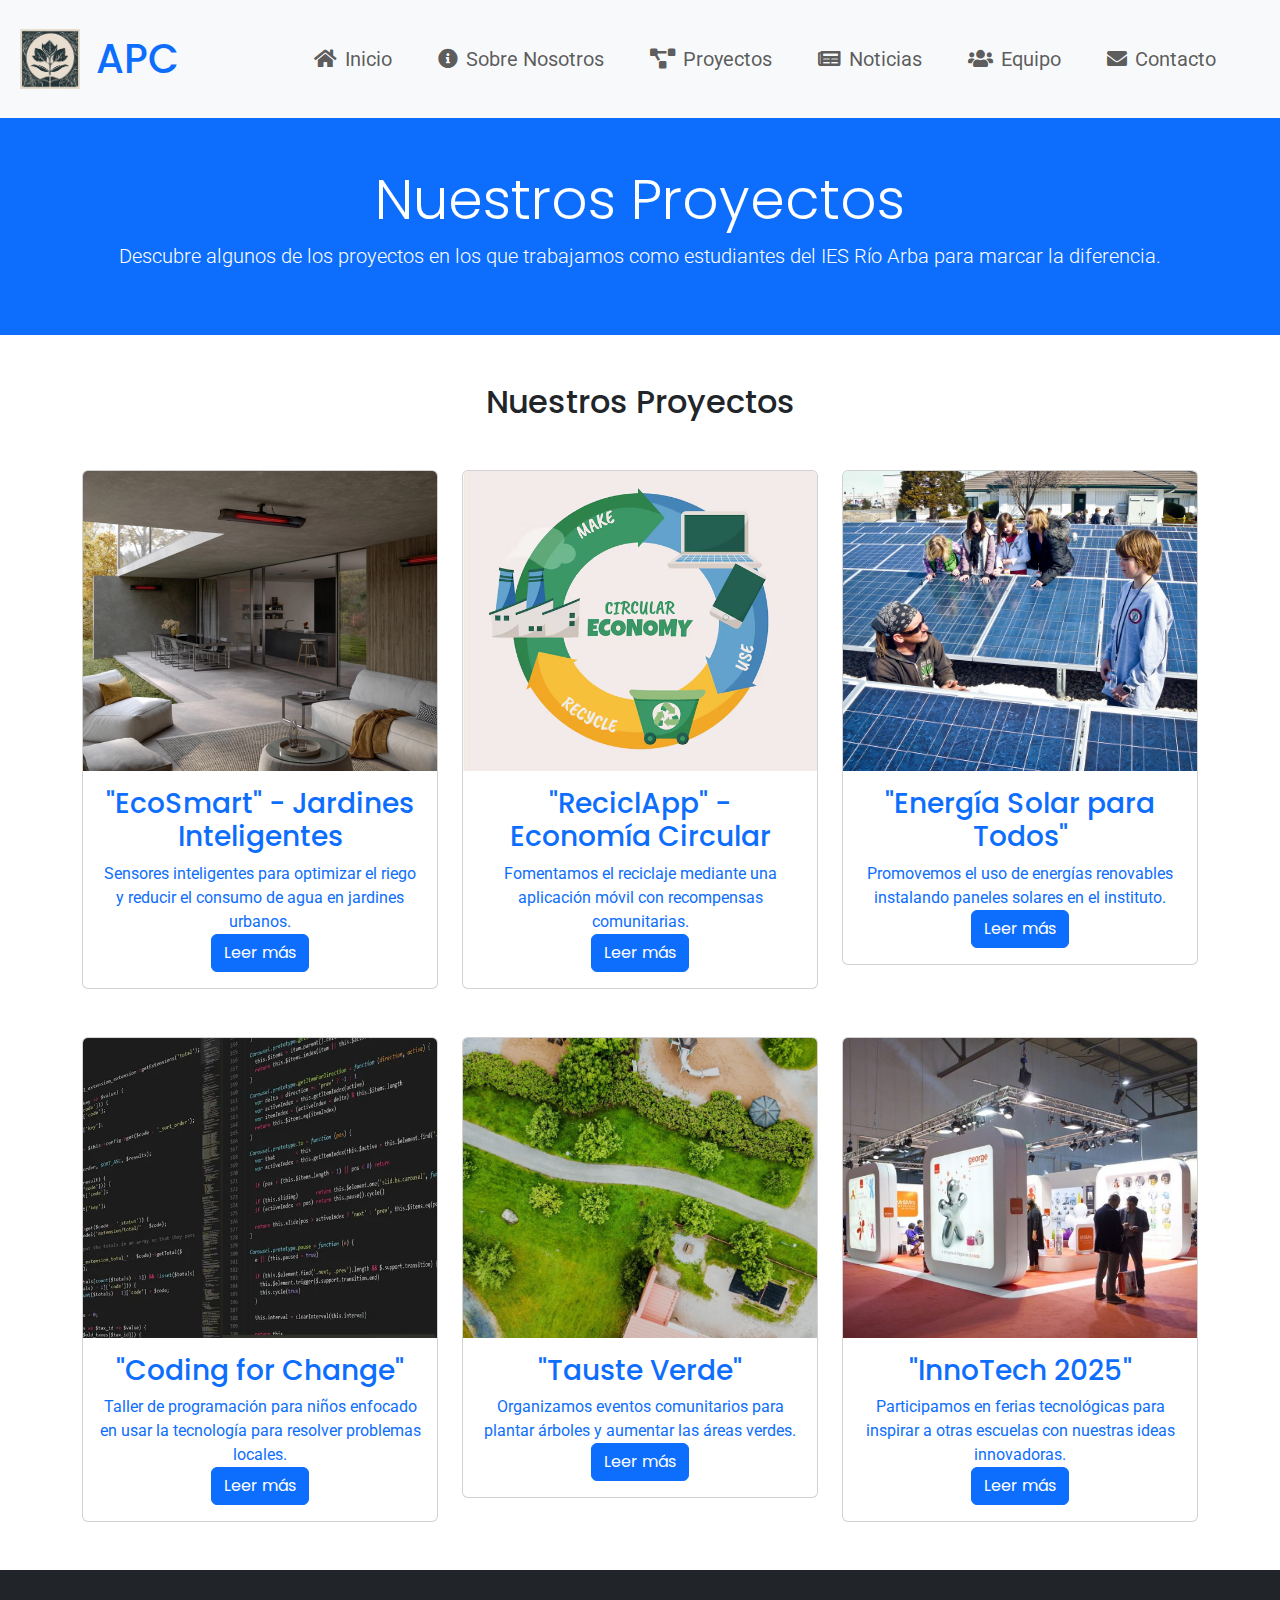
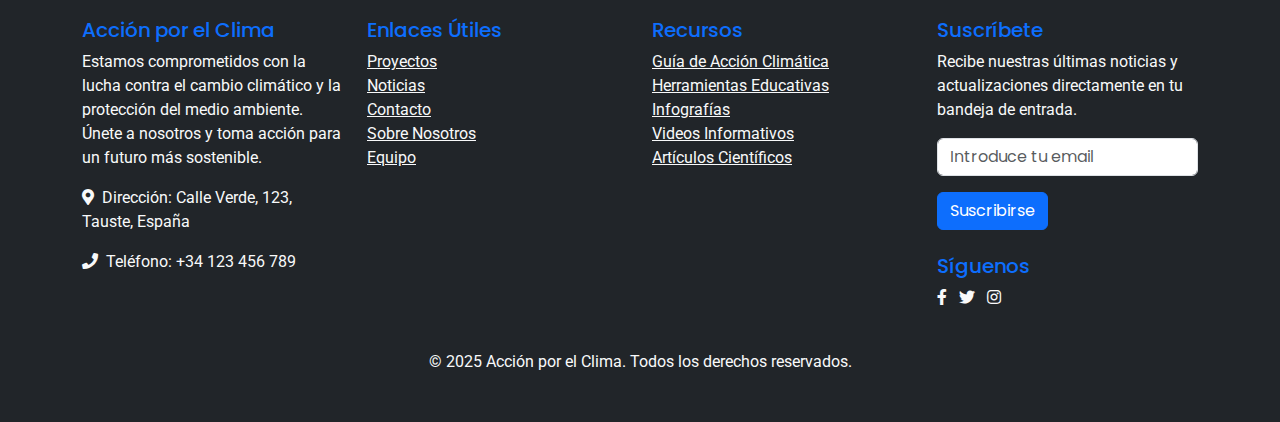
<file: ACM/projects.html>
<!DOCTYPE html>
<html lang="es">
<head>
    <meta charset="utf-8">
    <title>APC</title>
    <link rel="icon" href="./img/logo.png" type="image/x-icon">
    <meta name="viewport" content="width=device-width, initial-scale=1.0">
    <meta name="keywords" content="Innovación educativa">
    <meta name="description" content="Proyectos tecnológicos y sostenibles.">

    <!-- Google Web Fonts -->
    <link href="https://fonts.googleapis.com/css2?family=Poppins:wght@300;400;600;700&family=Roboto:wght@400;700&display=swap" rel="stylesheet">

    <!-- Bootstrap CSS -->
    <link href="https://cdn.jsdelivr.net/npm/bootstrap@5.3.0/dist/css/bootstrap.min.css" rel="stylesheet">

    <!-- Custom Stylesheet -->
    <link href="./css/style.css" rel="stylesheet">
    <link rel="stylesheet" href="https://use.fontawesome.com/releases/v5.15.4/css/all.css">
    <link href="https://cdn.jsdelivr.net/npm/bootstrap-icons@1.4.1/font/bootstrap-icons.css" rel="stylesheet">
</head>

<body>
    <header class="main-header bg-light shadow-sm">
        <nav class="navbar navbar-expand-lg navbar-light py-4 px-6" style="padding-left: 20px; padding-right: 20px;">
            <a href="#" class="navbar-brand d-flex align-items-center">
                <img src="img/logo.png" alt="Logo" class="me-3" style="height: 60px;">
                <h1 class="text-primary m-0">APC</h1>
            </a>
            <button class="navbar-toggler" type="button" data-bs-toggle="collapse" data-bs-target="#navbarCollapse">
                <span class="navbar-toggler-icon"></span>
            </button>
            <div class="collapse navbar-collapse" id="navbarCollapse">
                <ul class="navbar-nav mx-auto">
                    <li class="nav-item"><a href="index.html" class="nav-link fs-5"><i class="fas fa-home me-2"></i>Inicio</a></li>
                    <li class="nav-item"><a href="about.html" class="nav-link fs-5"><i class="fas fa-info-circle me-2"></i>Sobre Nosotros</a></li>
                    <li class="nav-item"><a href="projects.html" class="nav-link fs-5"><i class="fas fa-project-diagram me-2"></i>Proyectos</a></li>
                    <li class="nav-item"><a href="news.html" class="nav-link fs-5"><i class="fas fa-newspaper me-2"></i>Noticias</a></li>
                    <li class="nav-item"><a href="team.html" class="nav-link fs-5"><i class="fas fa-users me-2"></i>Equipo</a></li>
                    <li class="nav-item"><a href="contact.html" class="nav-link fs-5"><i class="fas fa-envelope me-2"></i>Contacto</a></li>
                </ul>
            </div>
        </nav>
    </header>

    <main class="main-content">

        <section class="bg-primary text-white text-center py-5">
            <div class="container">
                <h1 class="display-4">Nuestros Proyectos</h1>
                <p class="lead">Descubre algunos de los proyectos en los que trabajamos como estudiantes del IES Río
                    Arba para marcar la diferencia.</p>
            </div>
        </section>

        <div class="container py-5">
            <h2 class="text-center mb-5">Nuestros Proyectos</h2>
            <div class="row g-4">
                <!-- Proyecto 1 -->
                <div class="col-lg-4 col-md-6">
                    <a href="proyectos.html#proyecto1" class="text-decoration-none">
                        <div class="card project-card">
                            <img src="img/Img_proyects/JardinInteligente.jpg" class="card-img-top imagen" alt="Proyecto 1">
                            <div class="card-body text-center">
                                <h3 class="card-title">"EcoSmart" - Jardines Inteligentes</h3>
                                <p class="card-text">Sensores inteligentes para optimizar el riego y reducir el consumo
                                    de
                                    agua en jardines urbanos.</p>
                                <a href="proyectos.html#proyecto1" class="btn btn-primary">Leer más</a>
                            </div>
                        </div>
                    </a>
                </div>

                <!-- Proyecto 2 -->
                <div class="col-lg-4 col-md-6">
                    <a href="proyectos.html#proyecto2" class="text-decoration-none">
                        <div class="card project-card">
                            <img src="img/Img_proyects/EconomiaCircular.jpeg" class="card-img-top imagen" alt="Proyecto 2">
                            <div class="card-body text-center">
                                <h3 class="card-title">"ReciclApp" - Economía Circular</h3>
                                <p class="card-text">Fomentamos el reciclaje mediante una aplicación móvil con
                                    recompensas
                                    comunitarias.</p>
                                <a href="proyectos.html#proyecto2" class="btn btn-primary">Leer más</a>
                            </div>
                        </div>
                    </a>
                </div>

                <!-- Proyecto 3 -->
                <div class="col-lg-4 col-md-6">
                    <a href="proyectos.html#proyecto3" class="text-decoration-none">
                        <div class="card project-card">
                            <img src="img/Img_proyects/EnergiaSolar.jpg" class="card-img-top imagen" alt="Proyecto 3">
                            <div class="card-body text-center">
                                <h3 class="card-title">"Energía Solar para Todos"</h3>
                                <p class="card-text">Promovemos el uso de energías renovables instalando paneles solares
                                    en
                                    el instituto.</p>
                                <a href="proyectos.html#proyecto3" class="btn btn-primary">Leer más</a>
                            </div>
                        </div>
                    </a>
                </div>
            </div>

            <div class="row g-4 mt-4">
                <!-- Proyecto 4 -->
                <div class="col-lg-4 col-md-6">
                    <a href="proyectos.html#proyecto4" class="text-decoration-none">
                        <div class="card project-card">
                            <img src="img/Img_proyects/Progrmacion.jpeg" class="card-img-top imagen" alt="Proyecto 4">
                            <div class="card-body text-center">
                                <h3 class="card-title">"Coding for Change"</h3>
                                <p class="card-text">Taller de programación para niños enfocado en usar la tecnología
                                    para
                                    resolver problemas locales.</p>
                                <a href="proyectos.html#proyecto4" class="btn btn-primary">Leer más</a>
                            </div>
                        </div>
                    </a>
                </div>

                <!-- Proyecto 5 -->
                <div class="col-lg-4 col-md-6">
                    <a href="proyectos.html#proyecto5" class="text-decoration-none">
                        <div class="card project-card">
                            <img src="img/Img_proyects/verde.jpg" class="card-img-top imagen" alt="Proyecto 5">
                            <div class="card-body text-center">
                                <h3 class="card-title">"Tauste Verde"</h3>
                                <p class="card-text">Organizamos eventos comunitarios para plantar árboles y aumentar
                                    las
                                    áreas verdes.</p>
                                <a href="proyectos.html#proyecto5" class="btn btn-primary">Leer más</a>
                            </div>
                        </div>
                    </a>
                </div>

                <!-- Proyecto 6 -->
                <div class="col-lg-4 col-md-6">
                    <a href="proyectos.html#proyecto6" class="text-decoration-none">
                        <div class="card project-card">
                            <img src="img/Img_proyects/feria.jpg" class="card-img-top imagen" alt="Proyecto 6">
                            <div class="card-body text-center">
                                <h3 class="card-title">"InnoTech 2025"</h3>
                                <p class="card-text">Participamos en ferias tecnológicas para inspirar a otras escuelas
                                    con
                                    nuestras ideas innovadoras.</p>
                                <a href="proyectos.html#proyecto6" class="btn btn-primary">Leer más</a>
                            </div>
                        </div>
                    </a>
                </div>
            </div>
        </div>
        <button id="backToTopBtn" onclick="scrollToTop()">Subir</button>
    </main>
    <footer class="bg-dark text-light py-5">
        <div class="container">
            <div class="row">
                <div class="col-md-3">
                    <h5 class="text-primary">Acción por el Clima</h5>
                    <p>Estamos comprometidos con la lucha contra el cambio climático y la protección del medio ambiente. Únete a nosotros y toma acción para un futuro más sostenible.</p>
                    <p><i class="fas fa-map-marker-alt me-2"></i>Dirección: Calle Verde, 123, Tauste, España</p>
                    <p><i class="fas fa-phone me-2"></i>Teléfono: +34 123 456 789</p>
                </div>
                <div class="col-md-3">
                    <h5 class="text-primary">Enlaces Útiles</h5>
                    <ul class="list-unstyled">
                        <li><a href="projects.html" class="text-light">Proyectos</a></li>
                        <li><a href="news.html" class="text-light">Noticias</a></li>
                        <li><a href="contact.html" class="text-light">Contacto</a></li>
                        <li><a href="about.html" class="text-light">Sobre Nosotros</a></li>
                        <li><a href="team.html" class="text-light">Equipo</a></li>
                    </ul>
                </div>
                <div class="col-md-3">
                    <h5 class="text-primary">Recursos</h5>
                    <ul class="list-unstyled">
                        <li><a href="#" class="text-light">Guía de Acción Climática</a></li>
                        <li><a href="#" class="text-light">Herramientas Educativas</a></li>
                        <li><a href="#" class="text-light">Infografías</a></li>
                        <li><a href="#" class="text-light">Videos Informativos</a></li>
                        <li><a href="#" class="text-light">Artículos Científicos</a></li>
                    </ul>
                </div>
                <div class="col-md-3">
                    <h5 class="text-primary">Suscríbete</h5>
                    <p>Recibe nuestras últimas noticias y actualizaciones directamente en tu bandeja de entrada.</p>
                    <form>
                        <div class="mb-3">
                            <input type="email" class="form-control" placeholder="Introduce tu email" required>
                        </div>
                        <button type="submit" class="btn btn-primary">Suscribirse</button>
                    </form>
                    <h5 class="mt-4 text-primary">Síguenos</h5>
                    <ul class="list-inline">
                        <li class="list-inline-item"><a href="#" class="text-light"><i class="fab fa-facebook-f"></i></a></li>
                        <li class="list-inline-item"><a href="#" class="text-light"><i class="fab fa-twitter"></i></a></li>
                        <li class="list-inline-item"><a href="#" class="text-light"><i class="fab fa-instagram"></i></a></li>
                    </ul>
                </div>
            </div>
            <div class="row mt-4">
                <div class="col text-center">
                    <p class="mb-0">&copy; 2025 Acción por el Clima. Todos los derechos reservados.</p>
                </div>
            </div>
        </div>
    </footer>
      <!-- Scripts de Bootstrap -->
      <script src="https://code.jquery.com/jquery-3.5.1.slim.min.js"></script>
      <script src="https://cdn.jsdelivr.net/npm/@popperjs/core@2.5.4/dist/umd/popper.min.js"></script>
      <script src="https://cdn.jsdelivr.net/npm/bootstrap@5.3.0/dist/js/bootstrap.min.js"></script>
  
  

</body>

</html>
</file>
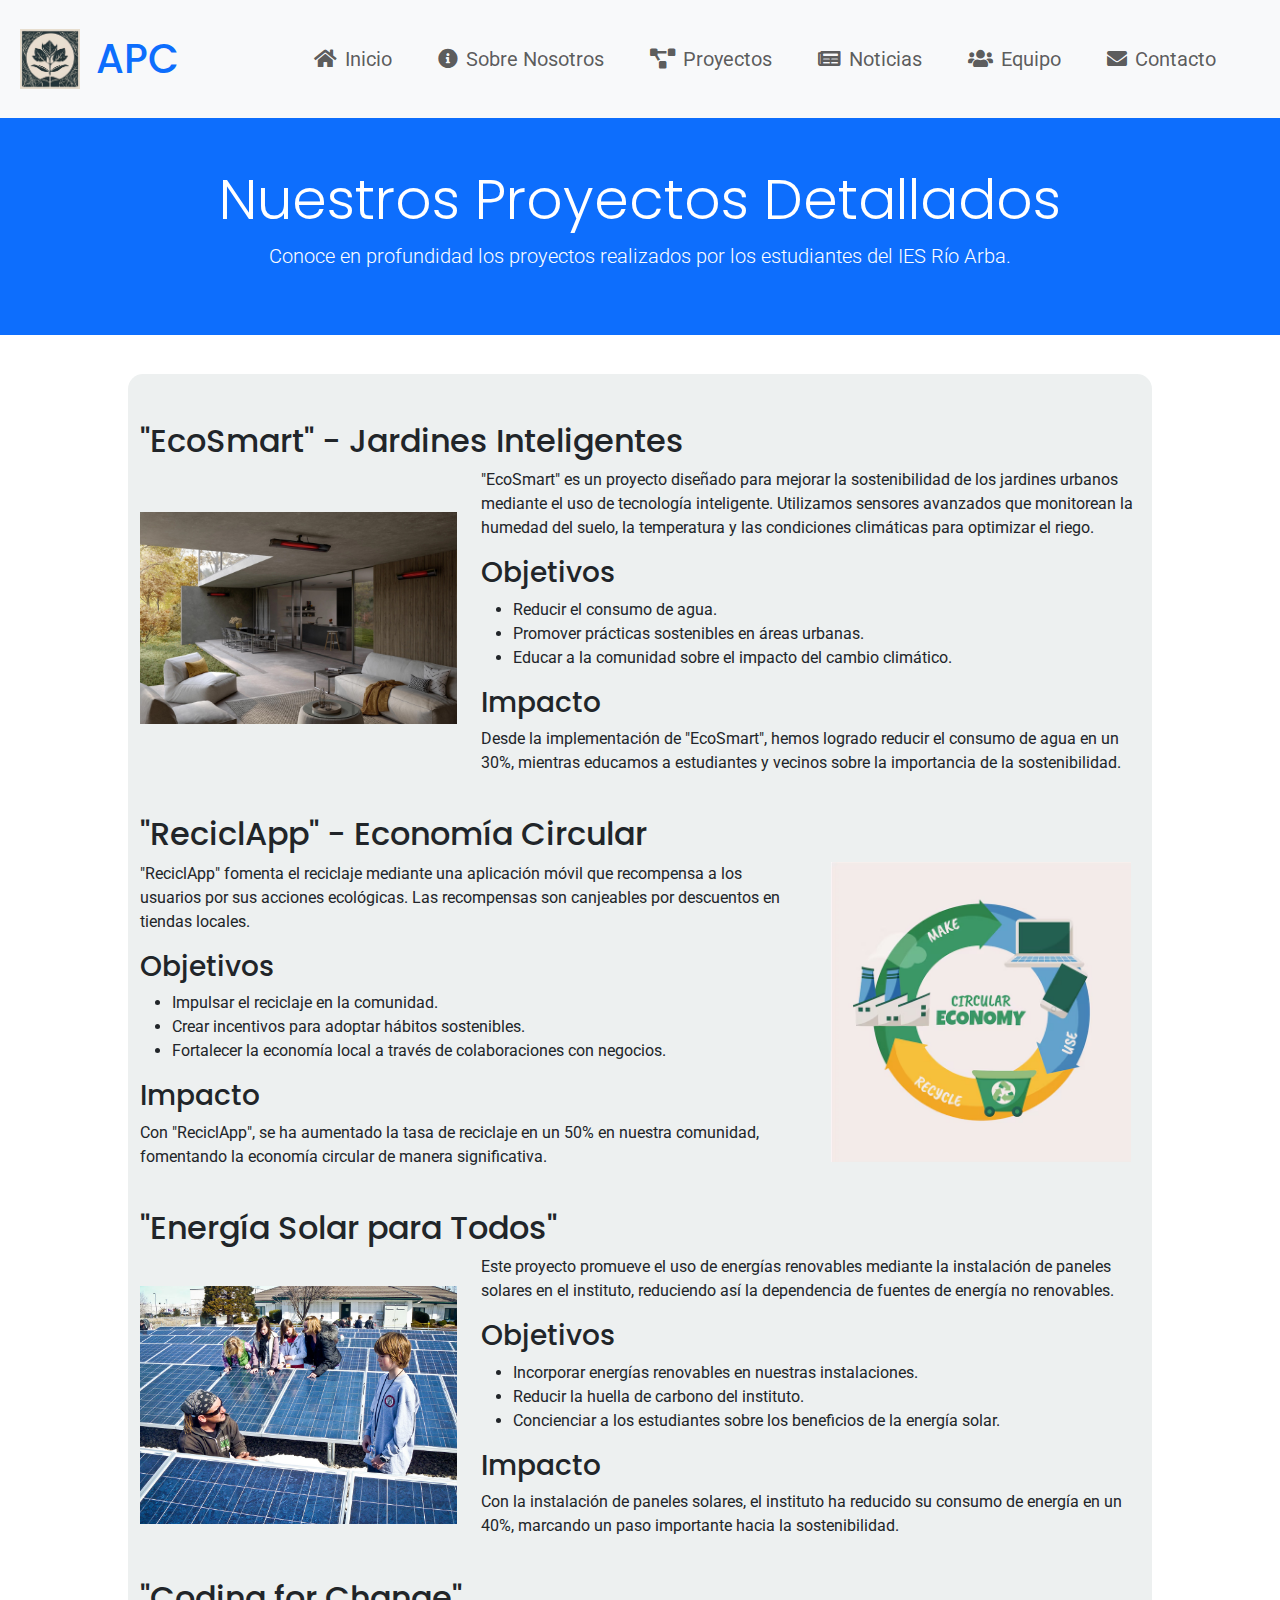
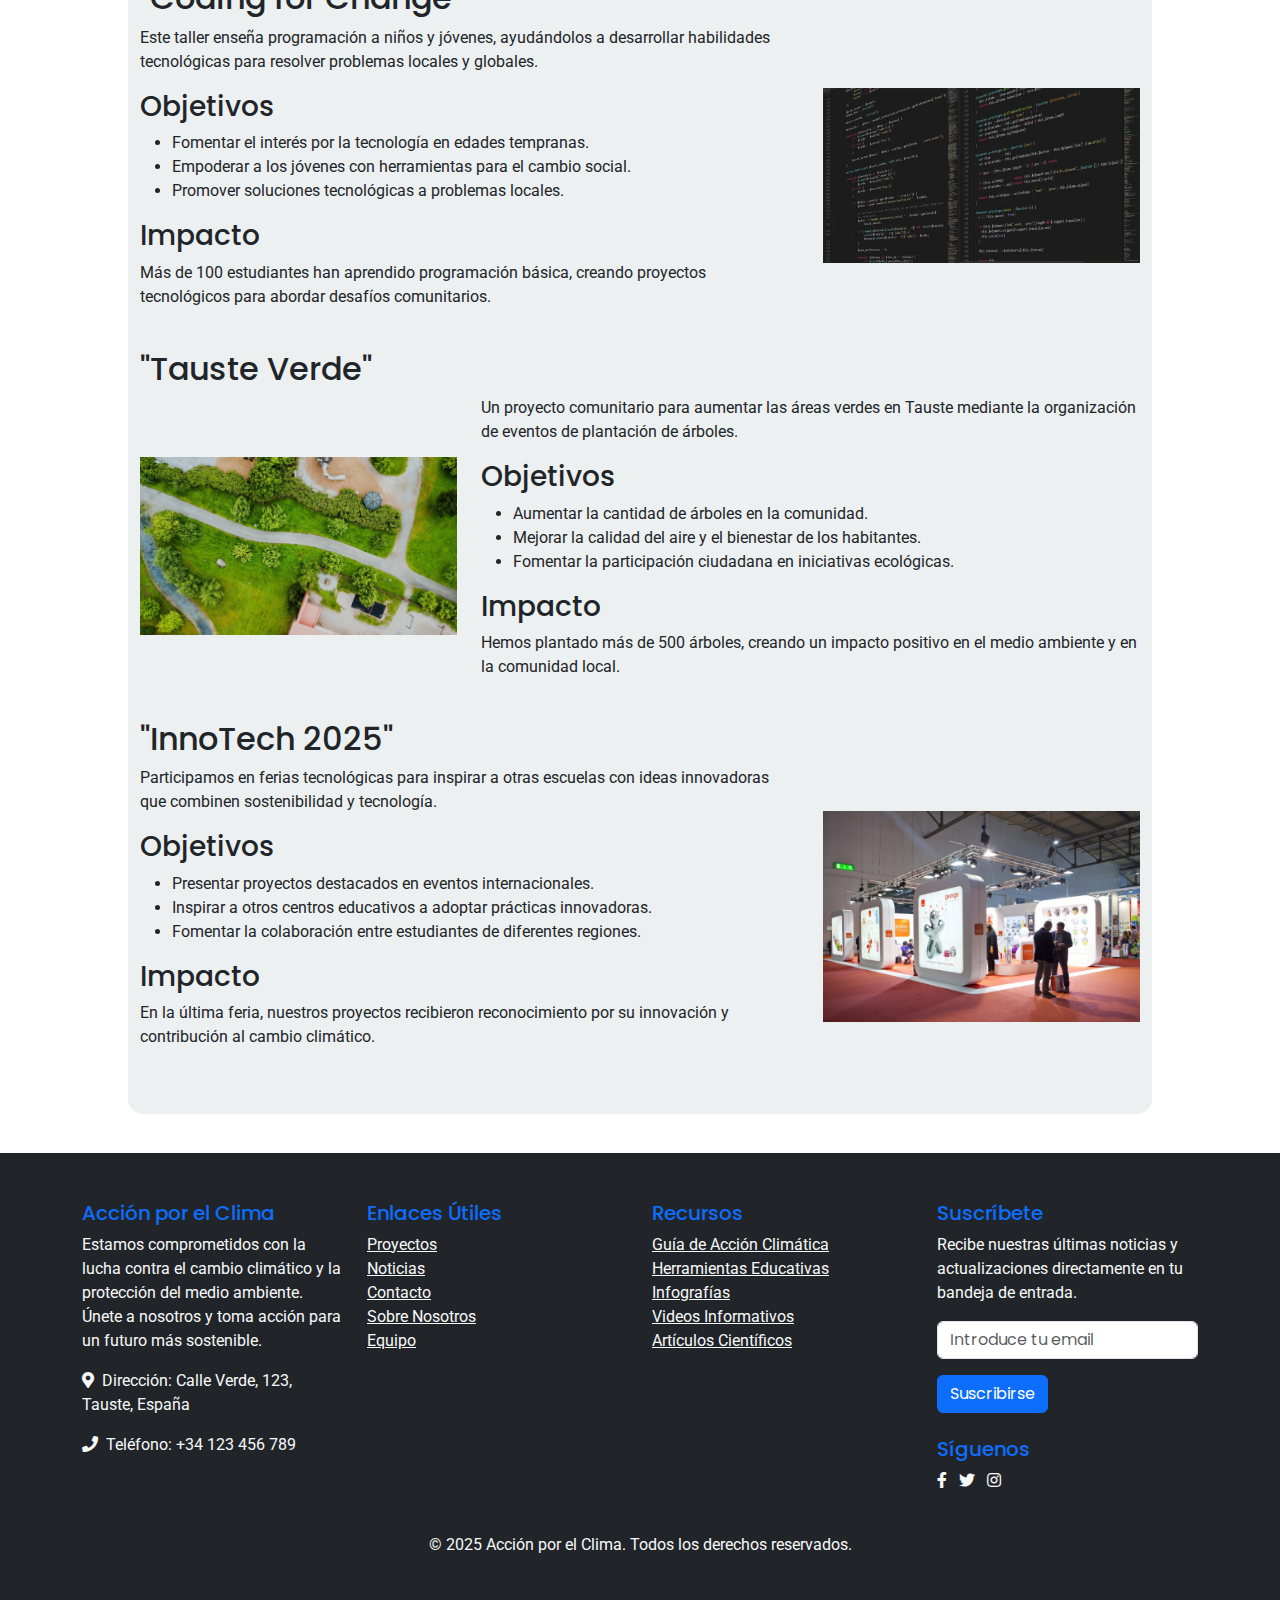
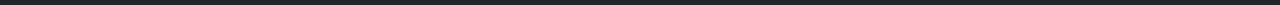
<file: ACM/proyectos.html>
<!DOCTYPE html>
<html lang="es">
<head>
    <meta charset="utf-8">
    <title>APC</title>
    <link rel="icon" href="./img/logo.png" type="image/x-icon">
    <meta name="viewport" content="width=device-width, initial-scale=1.0">
    <meta name="keywords" content="Innovación educativa">
    <meta name="description" content="Proyectos tecnológicos y sostenibles.">

    <!-- Google Web Fonts -->
    <link href="https://fonts.googleapis.com/css2?family=Poppins:wght@300;400;600;700&family=Roboto:wght@400;700&display=swap" rel="stylesheet">

    <!-- Bootstrap CSS -->
    <link href="https://cdn.jsdelivr.net/npm/bootstrap@5.3.0/dist/css/bootstrap.min.css" rel="stylesheet">

    <!-- Custom Stylesheet -->
    <link href="./css/style.css" rel="stylesheet">
    <link rel="stylesheet" href="https://use.fontawesome.com/releases/v5.15.4/css/all.css">
    <link href="https://cdn.jsdelivr.net/npm/bootstrap-icons@1.4.1/font/bootstrap-icons.css" rel="stylesheet">
</head>

<body>
    <header class="main-header bg-light shadow-sm">
        <nav class="navbar navbar-expand-lg navbar-light py-4 px-6" style="padding-left: 20px; padding-right: 20px;">
            <a href="#" class="navbar-brand d-flex align-items-center">
                <img src="img/logo.png" alt="Logo" class="me-3" style="height: 60px;">
                <h1 class="text-primary m-0">APC</h1>
            </a>
            <button class="navbar-toggler" type="button" data-bs-toggle="collapse" data-bs-target="#navbarCollapse">
                <span class="navbar-toggler-icon"></span>
            </button>
            <div class="collapse navbar-collapse" id="navbarCollapse">
                <ul class="navbar-nav mx-auto">
                    <li class="nav-item"><a href="index.html" class="nav-link fs-5"><i class="fas fa-home me-2"></i>Inicio</a></li>
                    <li class="nav-item"><a href="about.html" class="nav-link fs-5"><i class="fas fa-info-circle me-2"></i>Sobre Nosotros</a></li>
                    <li class="nav-item"><a href="projects.html" class="nav-link fs-5"><i class="fas fa-project-diagram me-2"></i>Proyectos</a></li>
                    <li class="nav-item"><a href="news.html" class="nav-link fs-5"><i class="fas fa-newspaper me-2"></i>Noticias</a></li>
                    <li class="nav-item"><a href="team.html" class="nav-link fs-5"><i class="fas fa-users me-2"></i>Equipo</a></li>
                    <li class="nav-item"><a href="contact.html" class="nav-link fs-5"><i class="fas fa-envelope me-2"></i>Contacto</a></li>
                </ul>
            </div>
        </nav>
    </header>
    <main class="main-content ">
        <section class="bg-primary text-white text-center py-5">
            <div class="container">
                <h1 class="display-4">Nuestros Proyectos Detallados</h1>
                <p class="lead">Conoce en profundidad los proyectos realizados por los estudiantes del IES Río Arba.</p>
            </div>
        </section>
        <div class="background-proyects">
            <div class="container py-5">
                <!-- Proyecto 1 -->
                <section id="proyecto1" class="proyecto-section">
                    <h2>"EcoSmart" - Jardines Inteligentes</h2>
                    <div class="row">
                        <div class="col-lg-8 order-lg-2">
                            <p>"EcoSmart" es un proyecto diseñado para mejorar la sostenibilidad de los jardines urbanos
                                mediante el uso de tecnología inteligente. Utilizamos sensores avanzados que monitorean la
                                humedad del suelo, la temperatura y las condiciones climáticas para optimizar el riego.</p>
                            <h3>Objetivos</h3>
                            <ul>
                                <li>Reducir el consumo de agua.</li>
                                <li>Promover prácticas sostenibles en áreas urbanas.</li>
                                <li>Educar a la comunidad sobre el impacto del cambio climático.</li>
                            </ul>
                            <h3>Impacto</h3>
                            <p>Desde la implementación de "EcoSmart", hemos logrado reducir el consumo de agua en un 30%,
                                mientras educamos a estudiantes y vecinos sobre la importancia de la sostenibilidad.</p>
                        </div>
                        <div class="col-lg-4 order-lg-1">
                            <img src="./img/Img_proyects/JardinInteligente.jpg" alt="EcoSmart" class="img-fluid rounded img-fixed">
                        </div>
                    </div>
                </section><br>

                <!-- Proyecto 2 -->
                <section id="proyecto2" class="proyecto-section">
                    <h2>"ReciclApp" - Economía Circular</h2>
                    <div class="row">
                        <div class="col-lg-8">
                            <p>"ReciclApp" fomenta el reciclaje mediante una aplicación móvil que recompensa a los usuarios
                                por
                                sus acciones ecológicas. Las recompensas son canjeables por descuentos en tiendas locales.
                            </p>
                            <h3>Objetivos</h3>
                            <ul>
                                <li>Impulsar el reciclaje en la comunidad.</li>
                                <li>Crear incentivos para adoptar hábitos sostenibles.</li>
                                <li>Fortalecer la economía local a través de colaboraciones con negocios.</li>
                            </ul>
                            <h3>Impacto</h3>
                            <p>Con "ReciclApp", se ha aumentado la tasa de reciclaje en un 50% en nuestra comunidad,
                                fomentando
                                la economía circular de manera significativa.</p>
                        </div>
                        <div class="col-lg-4">
                            <img src="img/Img_proyects/EconomiaCircular.jpeg" alt="ReciclApp" class="img-fluid rounded img-fixed">
                        </div>
                    </div>
                </section><br>

                <!-- Proyecto 3 -->
                <section id="proyecto3" class="proyecto-section">
                    <h2>"Energía Solar para Todos"</h2>
                    <div class="row">
                        <div class="col-lg-8 order-lg-2">
                            <p>Este proyecto promueve el uso de energías renovables mediante la instalación de paneles
                                solares
                                en el instituto, reduciendo así la dependencia de fuentes de energía no renovables.</p>
                            <h3>Objetivos</h3>
                            <ul>
                                <li>Incorporar energías renovables en nuestras instalaciones.</li>
                                <li>Reducir la huella de carbono del instituto.</li>
                                <li>Concienciar a los estudiantes sobre los beneficios de la energía solar.</li>
                            </ul>
                            <h3>Impacto</h3>
                            <p>Con la instalación de paneles solares, el instituto ha reducido su consumo de energía en un
                                40%,
                                marcando un paso importante hacia la sostenibilidad.</p>
                        </div>
                        <div class="col-lg-4 order-lg-1">
                            <img src="img/Img_proyects/EnergiaSolar.jpg" alt="Energía Solar" class="img-fluid rounded img-fixed">
                        </div>
                    </div>
                </section><br>

                <!-- Proyecto 4 -->
                <section id="proyecto4" class="proyecto-section">
                    <h2>"Coding for Change"</h2>
                    <div class="row">
                        <div class="col-lg-8">
                            <p>Este taller enseña programación a niños y jóvenes, ayudándolos a desarrollar habilidades
                                tecnológicas para resolver problemas locales y globales.</p>
                            <h3>Objetivos</h3>
                            <ul>
                                <li>Fomentar el interés por la tecnología en edades tempranas.</li>
                                <li>Empoderar a los jóvenes con herramientas para el cambio social.</li>
                                <li>Promover soluciones tecnológicas a problemas locales.</li>
                            </ul>
                            <h3>Impacto</h3>
                            <p>Más de 100 estudiantes han aprendido programación básica, creando proyectos tecnológicos para
                                abordar desafíos comunitarios.</p>
                        </div>
                        <div class="col-lg-4">
                            <img src="img/Img_proyects/Progrmacion.jpeg" alt="Coding for Change" class="img-fluid rounded img-fixed">
                        </div>
                    </div>
                </section><br>

                <!-- Proyecto 5 -->
                <section id="proyecto5" class="proyecto-section">
                    <h2>"Tauste Verde"</h2>
                    <div class="row">
                        <div class="col-lg-8 order-lg-2">
                            <p>Un proyecto comunitario para aumentar las áreas verdes en Tauste mediante la organización de
                                eventos de plantación de árboles.</p>
                            <h3>Objetivos</h3>
                            <ul>
                                <li>Aumentar la cantidad de árboles en la comunidad.</li>
                                <li>Mejorar la calidad del aire y el bienestar de los habitantes.</li>
                                <li>Fomentar la participación ciudadana en iniciativas ecológicas.</li>
                            </ul>
                            <h3>Impacto</h3>
                            <p>Hemos plantado más de 500 árboles, creando un impacto positivo en el medio ambiente y en la
                                comunidad local.</p>
                        </div>
                        <div class="col-lg-4 order-lg-1">
                            <img src="img/Img_proyects/verde.jpg" alt="Tauste Verde" class="img-fluid rounded img-fixed">
                        </div>
                    </div>
                </section><br>

                <!-- Proyecto 6 -->
                <section id="proyecto6" class="proyecto-section">
                    <h2>"InnoTech 2025"</h2>
                    <div class="row">
                        <div class="col-lg-8">
                            <p>Participamos en ferias tecnológicas para inspirar a otras escuelas con ideas innovadoras que
                                combinen sostenibilidad y tecnología.</p>
                            <h3>Objetivos</h3>
                            <ul>
                                <li>Presentar proyectos destacados en eventos internacionales.</li>
                                <li>Inspirar a otros centros educativos a adoptar prácticas innovadoras.</li>
                                <li>Fomentar la colaboración entre estudiantes de diferentes regiones.</li>
                            </ul>
                            <h3>Impacto</h3>
                            <p>En la última feria, nuestros proyectos recibieron reconocimiento por su innovación y
                                contribución
                                al cambio climático.</p>
                        </div>
                        <div class="col-lg-4">
                            <img src="img/Img_proyects/feria.jpg" alt="InnoTech" class="img-fluid rounded img-fixed">
                        </div>
                    </div>
                </section>
            </div>
        </div>
    </main>
    <button id="backToTopBtn" onclick="scrollToTop()">Subir</button>
    <footer class="bg-dark text-light py-5">
        <div class="container">
            <div class="row">
                <div class="col-md-3">
                    <h5 class="text-primary">Acción por el Clima</h5>
                    <p>Estamos comprometidos con la lucha contra el cambio climático y la protección del medio ambiente. Únete a nosotros y toma acción para un futuro más sostenible.</p>
                    <p><i class="fas fa-map-marker-alt me-2"></i>Dirección: Calle Verde, 123, Tauste, España</p>
                    <p><i class="fas fa-phone me-2"></i>Teléfono: +34 123 456 789</p>
                </div>
                <div class="col-md-3">
                    <h5 class="text-primary">Enlaces Útiles</h5>
                    <ul class="list-unstyled">
                        <li><a href="projects.html" class="text-light">Proyectos</a></li>
                        <li><a href="news.html" class="text-light">Noticias</a></li>
                        <li><a href="contact.html" class="text-light">Contacto</a></li>
                        <li><a href="about.html" class="text-light">Sobre Nosotros</a></li>
                        <li><a href="team.html" class="text-light">Equipo</a></li>
                    </ul>
                </div>
                <div class="col-md-3">
                    <h5 class="text-primary">Recursos</h5>
                    <ul class="list-unstyled">
                        <li><a href="#" class="text-light">Guía de Acción Climática</a></li>
                        <li><a href="#" class="text-light">Herramientas Educativas</a></li>
                        <li><a href="#" class="text-light">Infografías</a></li>
                        <li><a href="#" class="text-light">Videos Informativos</a></li>
                        <li><a href="#" class="text-light">Artículos Científicos</a></li>
                    </ul>
                </div>
                <div class="col-md-3">
                    <h5 class="text-primary">Suscríbete</h5>
                    <p>Recibe nuestras últimas noticias y actualizaciones directamente en tu bandeja de entrada.</p>
                    <form>
                        <div class="mb-3">
                            <input type="email" class="form-control" placeholder="Introduce tu email" required>
                        </div>
                        <button type="submit" class="btn btn-primary">Suscribirse</button>
                    </form>
                    <h5 class="mt-4 text-primary">Síguenos</h5>
                    <ul class="list-inline">
                        <li class="list-inline-item"><a href="#" class="text-light"><i class="fab fa-facebook-f"></i></a></li>
                        <li class="list-inline-item"><a href="#" class="text-light"><i class="fab fa-twitter"></i></a></li>
                        <li class="list-inline-item"><a href="#" class="text-light"><i class="fab fa-instagram"></i></a></li>
                    </ul>
                </div>
            </div>
            <div class="row mt-4">
                <div class="col text-center">
                    <p class="mb-0">&copy; 2025 Acción por el Clima. Todos los derechos reservados.</p>
                </div>
            </div>
        </div>
    </footer>
      <!-- Scripts de Bootstrap -->
      <script src="https://code.jquery.com/jquery-3.5.1.slim.min.js"></script>
      <script src="https://cdn.jsdelivr.net/npm/@popperjs/core@2.5.4/dist/umd/popper.min.js"></script>
      <script src="https://cdn.jsdelivr.net/npm/bootstrap@5.3.0/dist/js/bootstrap.min.js"></script>
  
  
</body>

</html>
</file>
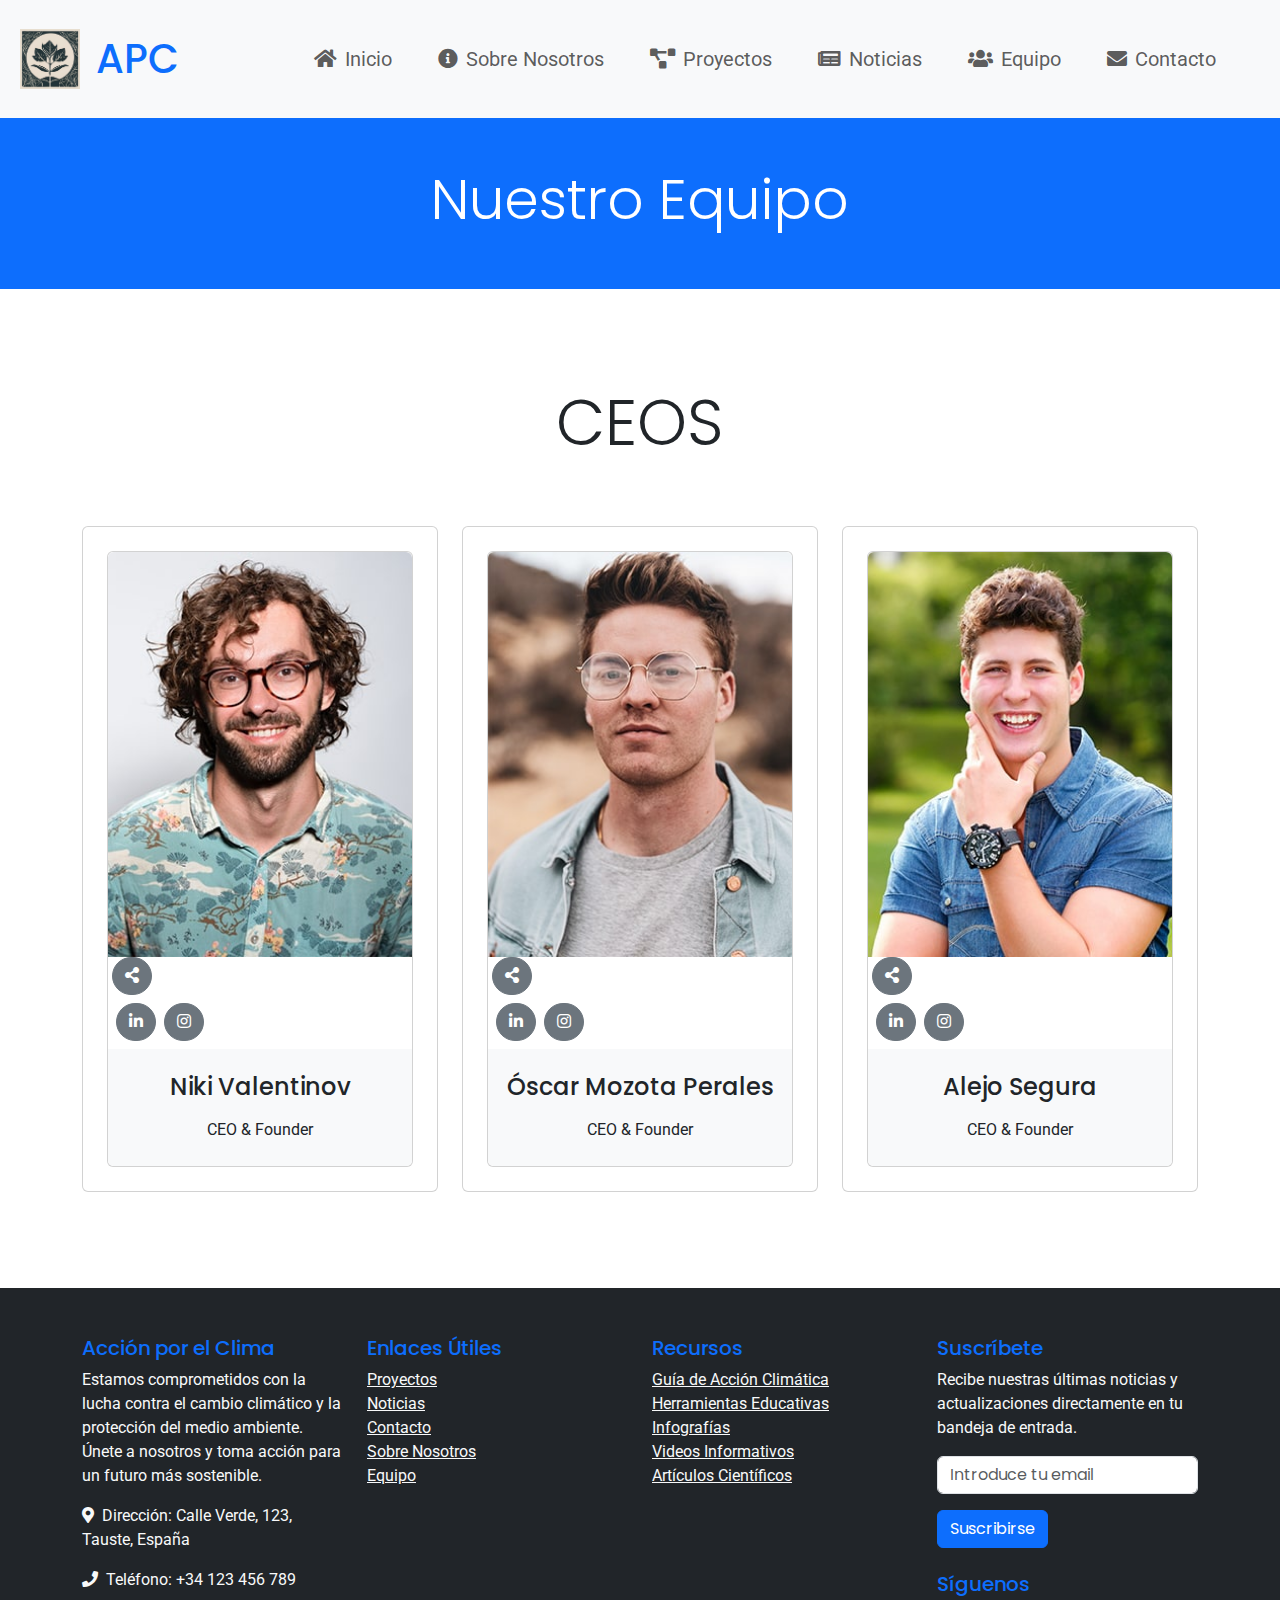
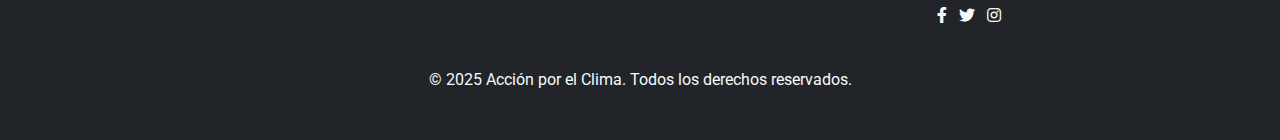
<file: ACM/team.html>
<!DOCTYPE html>
<html lang="es">
<head>
    <meta charset="utf-8">
    <title>APC</title>
    <link rel="icon" href="./img/logo.png" type="image/x-icon">
    <meta name="viewport" content="width=device-width, initial-scale=1.0">
    <meta name="keywords" content="Innovación educativa">
    <meta name="description" content="Proyectos tecnológicos y sostenibles.">

    <!-- Google Web Fonts -->
    <link href="https://fonts.googleapis.com/css2?family=Poppins:wght@300;400;600;700&family=Roboto:wght@400;700&display=swap" rel="stylesheet">

    <!-- Bootstrap CSS -->
    <link href="https://cdn.jsdelivr.net/npm/bootstrap@5.3.0/dist/css/bootstrap.min.css" rel="stylesheet">

    <!-- Custom Stylesheet -->
    <link href="./css/style.css" rel="stylesheet">
    <link rel="stylesheet" href="https://use.fontawesome.com/releases/v5.15.4/css/all.css">
    <link href="https://cdn.jsdelivr.net/npm/bootstrap-icons@1.4.1/font/bootstrap-icons.css" rel="stylesheet">
</head>

<body>
    <header class="main-header bg-light shadow-sm">
        <nav class="navbar navbar-expand-lg navbar-light py-4 px-6" style="padding-left: 20px; padding-right: 20px;">
            <a href="#" class="navbar-brand d-flex align-items-center">
                <img src="img/logo.png" alt="Logo" class="me-3" style="height: 60px;">
                <h1 class="text-primary m-0">APC</h1>
            </a>
            <button class="navbar-toggler" type="button" data-bs-toggle="collapse" data-bs-target="#navbarCollapse">
                <span class="navbar-toggler-icon"></span>
            </button>
            <div class="collapse navbar-collapse" id="navbarCollapse">
                <ul class="navbar-nav mx-auto">
                    <li class="nav-item"><a href="index.html" class="nav-link fs-5"><i class="fas fa-home me-2"></i>Inicio</a></li>
                    <li class="nav-item"><a href="about.html" class="nav-link fs-5"><i class="fas fa-info-circle me-2"></i>Sobre Nosotros</a></li>
                    <li class="nav-item"><a href="projects.html" class="nav-link fs-5"><i class="fas fa-project-diagram me-2"></i>Proyectos</a></li>
                    <li class="nav-item"><a href="news.html" class="nav-link fs-5"><i class="fas fa-newspaper me-2"></i>Noticias</a></li>
                    <li class="nav-item"><a href="team.html" class="nav-link fs-5"><i class="fas fa-users me-2"></i>Equipo</a></li>
                    <li class="nav-item"><a href="contact.html" class="nav-link fs-5"><i class="fas fa-envelope me-2"></i>Contacto</a></li>
                </ul>
            </div>
        </nav>
    </header>


    <main class="main-content">
        <section class="bg-primary text-white text-center py-5">
            <div class="container">
                <h1 class="display-4">Nuestro Equipo</h1>

            </div>
        </section>



        <div class="container-fluid team py-5">
            <div class="container py-5">
                <div class="text-center mx-auto pb-5 wow fadeInUp" data-wow-delay="0.2s" style="max-width: 800px;">
                    <h1 class="display-3 text-capitalize mb-3">CEOS</h1>
                </div>
                <div class="row g-4">

             
                    <div class="col-md-6 col-lg-4 wow fadeInUp" data-wow-delay="0.2s">
                        <div class="team-item p-4 card">
                            <div class="team-inner rounded card">
                                <div class="team-img">
                                    <img src="img/Img_team/team-1.jpg" class="img-fluid rounded-top w-100 " alt="Image">
                                    <div class="team-share">
                                        <a class="btn btn-secondary btn-md-square rounded-pill text-white mx-1"
                                            href=""><i class="fas fa-share-alt"></i></a>
                                    </div>
                                    <div class="team-icon rounded-pill py-2 px-2">
                                        <a class="btn btn-secondary btn-sm-square rounded-pill me-1" href=""><i
                                                class="fab fa-linkedin-in"></i></a>
                                        <a class="btn btn-secondary btn-sm-square rounded-pill me-1" href=""><i
                                                class="fab fa-instagram"></i></a>
                                    </div>
                                </div>
                                <div class="bg-light rounded-bottom text-center py-4">
                                    <h4 class="mb-3">Niki Valentinov</h4>
                                    <p class="mb-0">CEO & Founder</p>
                                </div>
                            </div>
                        </div>
                    </div>

  
                    <div class="col-md-6 col-lg-4 wow fadeInUp" data-wow-delay="0.4s">
                        <div class="team-item p-4 card">
                            <div class="team-inner rounded card">
                                <div class="team-img">
                                    <img src="img/Img_team/team-2.jpg" class="img-fluid rounded-top w-100" alt="Image">
                                    <div class="team-share">
                                        <a class="btn btn-secondary btn-md-square rounded-pill text-white mx-1"
                                            href=""><i class="fas fa-share-alt"></i></a>
                                    </div>
                                    <div class="team-icon rounded-pill py-2 px-2">
                                        <a class="btn btn-secondary btn-sm-square rounded-pill me-1" href=""><i
                                                class="fab fa-linkedin-in"></i></a>
                                        <a class="btn btn-secondary btn-sm-square rounded-pill me-1" href=""><i
                                                class="fab fa-instagram"></i></a>
                                    </div>
                                </div>
                                <div class="bg-light rounded-bottom text-center py-4">
                                    <h4 class="mb-3">Óscar Mozota Perales</h4>
                                    <p class="mb-0">CEO & Founder</p>
                                </div>
                            </div>
                        </div>
                    </div>

                
                    <div class="col-md-6 col-lg-4 wow fadeInUp" data-wow-delay="0.6s">
                        <div class="team-item p-4 card">
                            <div class="team-inner rounded card">
                                <div class="team-img">
                                    <img src="img/Img_team/team-3.jpg" class="img-fluid rounded-top w-100 " alt="Image">
                                    <div class="team-share">
                                        <a class="btn btn-secondary btn-md-square rounded-pill text-white mx-1"
                                            href=""><i class="fas fa-share-alt"></i></a>
                                    </div>
                                    <div class="team-icon rounded-pill py-2 px-2">
                                        <a class="btn btn-secondary btn-sm-square rounded-pill me-1" href=""><i
                                                class="fab fa-linkedin-in"></i></a>
                                        <a class="btn btn-secondary btn-sm-square rounded-pill me-1" href=""><i
                                                class="fab fa-instagram"></i></a>
                                    </div>
                                </div>
                                <div class="bg-light rounded-bottom text-center py-4">
                                    <h4 class="mb-3">Alejo Segura</h4>
                                    <p class="mb-0">CEO & Founder</p>
                                </div>
                            </div>
                        </div>
                    </div>
                </div>
            </div>
        </div>

        
        
    </main>

    <button id="backToTopBtn" onclick="scrollToTop()">Subir</button>
    <script src="./js/main.js" ></script>
    <footer class="bg-dark text-light py-5">
        <div class="container">
            <div class="row">
                <div class="col-md-3">
                    <h5 class="text-primary">Acción por el Clima</h5>
                    <p>Estamos comprometidos con la lucha contra el cambio climático y la protección del medio ambiente. Únete a nosotros y toma acción para un futuro más sostenible.</p>
                    <p><i class="fas fa-map-marker-alt me-2"></i>Dirección: Calle Verde, 123, Tauste, España</p>
                    <p><i class="fas fa-phone me-2"></i>Teléfono: +34 123 456 789</p>
                </div>
                <div class="col-md-3">
                    <h5 class="text-primary">Enlaces Útiles</h5>
                    <ul class="list-unstyled">
                        <li><a href="projects.html" class="text-light">Proyectos</a></li>
                        <li><a href="news.html" class="text-light">Noticias</a></li>
                        <li><a href="contact.html" class="text-light">Contacto</a></li>
                        <li><a href="about.html" class="text-light">Sobre Nosotros</a></li>
                        <li><a href="team.html" class="text-light">Equipo</a></li>
                    </ul>
                </div>
                <div class="col-md-3">
                    <h5 class="text-primary">Recursos</h5>
                    <ul class="list-unstyled">
                        <li><a href="#" class="text-light">Guía de Acción Climática</a></li>
                        <li><a href="#" class="text-light">Herramientas Educativas</a></li>
                        <li><a href="#" class="text-light">Infografías</a></li>
                        <li><a href="#" class="text-light">Videos Informativos</a></li>
                        <li><a href="#" class="text-light">Artículos Científicos</a></li>
                    </ul>
                </div>
                <div class="col-md-3">
                    <h5 class="text-primary">Suscríbete</h5>
                    <p>Recibe nuestras últimas noticias y actualizaciones directamente en tu bandeja de entrada.</p>
                    <form>
                        <div class="mb-3">
                            <input type="email" class="form-control" placeholder="Introduce tu email" required>
                        </div>
                        <button type="submit" class="btn btn-primary">Suscribirse</button>
                    </form>
                    <h5 class="mt-4 text-primary">Síguenos</h5>
                    <ul class="list-inline">
                        <li class="list-inline-item"><a href="#" class="text-light"><i class="fab fa-facebook-f"></i></a></li>
                        <li class="list-inline-item"><a href="#" class="text-light"><i class="fab fa-twitter"></i></a></li>
                        <li class="list-inline-item"><a href="#" class="text-light"><i class="fab fa-instagram"></i></a></li>
                    </ul>
                </div>
            </div>
            <div class="row mt-4">
                <div class="col text-center">
                    <p class="mb-0">&copy; 2025 Acción por el Clima. Todos los derechos reservados.</p>
                </div>
            </div>
        </div>
    </footer>
    
  <!-- Scripts de Bootstrap -->
  
  <script src="https://code.jquery.com/jquery-3.5.1.slim.min.js"></script>
  <script src="https://cdn.jsdelivr.net/npm/@popperjs/core@2.5.4/dist/umd/popper.min.js"></script>
  <script src="https://cdn.jsdelivr.net/npm/bootstrap@5.3.0/dist/js/bootstrap.min.js"></script>




</body>

</html>
</file>
<file: ACM/css/style.css>
body {
  font-family: 'Poppins', sans-serif;
}

body::-webkit-scrollbar {
  display: none;
}

p,
li {
  font-family: 'Roboto', sans-serif;
}




/* NavBar */
.navbar-light .navbar-brand {
  min-width: 220px;
  margin-right: 30px;
  display: flex;
  align-items: center;
}

.navbar-collapse {
  flex-grow: 1;
  display: flex;
  justify-content: center;
}

.navbar-nav .nav-item {
  margin: 0 15px;
}

.navbar-brand img {
  height: 60px;
  margin-right: 15px;
  transition: transform 0.3s;
}

.navbar-brand img:hover {
  transform: scale(1.1);
}

.navbar-nav .nav-link {
  transition: color 0.3s, background-color 0.3s;
}

.navbar-nav .nav-link:hover {
  color: #007bff;
  border-radius: 5px;
  transform: translateY(-4px); /* Efecto de salto */
  transition: transform 0.5s ease; /* Suaviza el salto */
}




/* Animación Imagenes*/

.imagen {
  width: 100%;
  height: 300px;
  object-fit: cover;
  transition: transform 0.5s ease, opacity 0.5s ease; 
}

.imagen:hover {
  transform: scale(1.03);
  opacity: 0.9; 
}


/* Proyecto */
.background-proyects {
  background-color: rgb(237, 240, 240);
  margin-left: 10%;
  margin-right: 10%;
  margin-top: 3%;
  margin-bottom: 3%;
  border-radius: 15px;
}

.img-fixed {
  width: 100%;
  height: 300px;
  object-fit: contain;
}

/* Carrusel Index */

.carousel-container {
  position: relative;
  max-width: 100%;
  overflow: hidden;
}

.carousel {
  display: flex;
  align-items: center;
  justify-content: center;
}

.carousel img {
  width: 100%;
  height: 300px;
  object-fit: cover;
  transition: opacity 0.5s ease;
}

.carousel img.d-none {
  opacity: 0;
  visibility: hidden;
  position: absolute;
}

.carousel img.d-block {
  opacity: 1;
  visibility: visible;
}



/* Botón */
#backToTopBtn {
  position: fixed;
  bottom: 20px;
  right: 30px;
  display: none; 
  background-color: #007BFF; 
  color: white; 
  padding: 10px;
  border: none;
  border-radius: 5px;
  cursor: pointer;
  z-index: 1000; /
}
 
#backToTopBtn:hover {
  background-color: #0056b3; 
}
</file>
